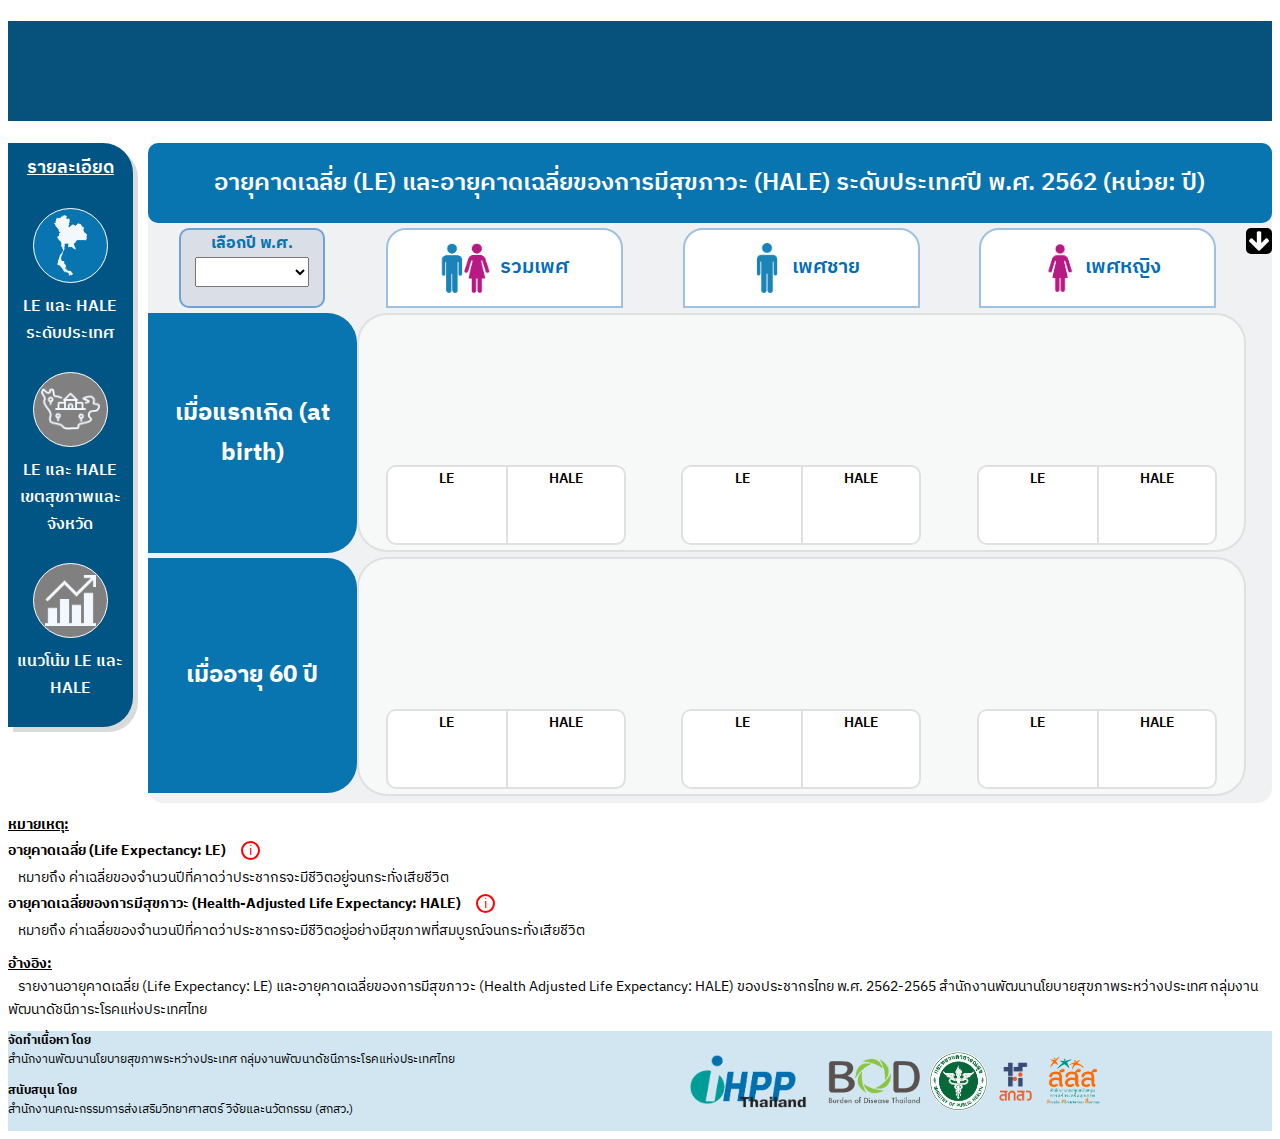
<file: index.html>
<!DOCTYPE html>
<html lang="en">
<head>
    <title>อายุคาดเฉลี่ย และอายุคาดเฉลี่ยของการมีสุขภาวะของประชากรไทย</title>
    <link rel="stylesheet" href="css/index.css"> </head>
    <link href="https://fonts.googleapis.com/css2?family=IBM+Plex+Sans+Thai:wght@100;200;300;400;500;600;700&display=swap" rel="stylesheet">
    <link href="css/select2.min.css" rel="stylesheet" />
    <meta name="viewport" content="width=device-width, initial-scale=1.0">
    <meta charset="UTF-8">
    <meta http-equiv="X-UA-Compatible" content="IE=edge">
    <script src="scripts/plotly-2.34.0.min.js"></script>
    <script src="scripts/d3.v7.min.js"></script>
    <script src="scripts/html2canvas.min.js"></script>
    <script src="scripts/jquery-3.7.1.min.js"></script>
    <script src="scripts/select2.min.js"></script> 
</head>
<body>
    <h1 class="header" id="header"></h1>
    <div id="section-block">
        <div id="nav-panel">
            <div id="menu-panel"> 
                <div class="menu-name" id="menu-topic">รายละเอียด</div>
                <div class="pic-frame" id="thai-map-frame" style="background-color: #0874b0;">
                    <a href="index.html" class="menu-link">
                        <img class="menu-pic" id="thai-icon" src="assets/Menu - Thailand.png" alt="country-level">
                    </a>
                </div>
                <H4 class="menu-name">LE และ HALE<br>ระดับประเทศ</H4>
                <div class="pic-frame" id="province-frame" style="background-color: gray;">
                    <a href="district-province/district.html" class="menu-link">
                        <img class="menu-pic" id="dt-icon" src="assets/Menu - Province.png" alt="distric-province-level">
                    </a>
                </div>
                <H4 class="menu-name">LE และ HALE<br>เขตสุขภาพและจังหวัด</H4>
                <div class="pic-frame" id="trend-frame" style="background-color: gray;">
                    <a href="trend/trend-country.html" class="menu-link">
                        <img class="menu-pic" id="trend-icon" src="assets/Menu - Trend.png" alt="trend">
                    </a>
                </div>
                <H4 class="menu-name">แนวโน้ม LE และ HALE</H4>
            </div>
        </div>
        <div class="content", id="content">
            <h2 class="section-name" id="section-name-thailand">อายุคาดเฉลี่ย (LE) และอายุคาดเฉลี่ยของการมีสุขภาวะ (HALE) ระดับประเทศปี พ.ศ. 2562 (หน่วย: ปี)</H2>
            <div class="content-block">
                <div id="filter-and-type">
                    <div id="year-filter-th">
                        <b id="year-filter-title-th">เลือกปี พ.ศ.</b>
                        <select id="year-dd-th"></select>
                    </div>
                    <div id="at-birth-name">เมื่อแรกเกิด (at birth)</div>
                    <div id="at-60-name">เมื่ออายุ 60 ปี</div>
                </div>
                <div id="both-section">
                    <div class="section-name-frame">
                        <div class="sex-pic-frame" id="both-pic-frame">
                            <img src="assets\Page1 - Both-sex.png" alt="both-sex" class="sex-pic">
                        </div>
                        <div class="sex-type">รวมเพศ</div>
                    </div>
                    <div class="type-block" id="both-birth-block">
                        <div class="bar-chart" id="both-at-birth"></div>
                        <div class="numbers">
                            <div class="card-box-left">LE<br><div id="both-at-birth-le"></div></div>
                            <div class="card-box-right">HALE<br><div id="both-at-birth-hale"></div></div>
                        </div>
                    </div>
                    <div class="type-block" id="both-60-block">
                        <div id="both-at-60"></div>
                        <div class="numbers">
                            <div class="card-box-left">LE<br><div id="both-at-60-le"></div></div>
                            <div class="card-box-right">HALE<br><div id="both-at-60-hale"></div></div>
                        </div>
                    </div>
                </div>
                <div id="male-section">
                    <div class="section-name-frame">
                        <div class="sex-pic-frame">
                            <img src="assets\Page1 - Male.png" alt="male-sex" class="sex-pic">
                        </div>
                        <div class="sex-type">เพศชาย</div>
                    </div>
                    <div class="type-block" id="male-birth-block">
                        <div id="male-at-birth"></div>
                        <div class="numbers">
                            <div class="card-box-left">LE<br><div id="male-at-birth-le"></div></div>
                            <div class="card-box-right">HALE<br><div id="male-at-birth-hale"></div></div>
                        </div>
                    </div>
                    <div class="type-block" id="male-60-block">
                        <div id="male-at-60"></div>
                        <div class="numbers">
                            <div class="card-box-left">LE<br><div id="male-at-60-le"></div></div>
                            <div class="card-box-right">HALE<br><div id="male-at-60-hale"></div></div>
                        </div>
                    </div>
                </div>
                <div id="female-section">
                    <div class="section-name-frame">
                        <div class="sex-pic-frame">
                            <img src="assets\Page1 - Female.png" alt="female-sex" class="sex-pic">
                        </div>
                        <div class="sex-type">เพศหญิง</div>
                    </div>
                    <div class="type-block" id="female-birth-block">
                        <div id="female-at-birth"></div>
                        <div class="numbers">
                            <div class="card-box-left">LE<br><div id="female-at-birth-le"></div></div>
                            <div class="card-box-right">HALE<br><div id="female-at-birth-hale"></div></div>
                        </div>
                    </div>
                    <div class="type-block" id="female-60-block">
                        <div id="female-at-60"></div>
                        <div class="numbers">
                            <div class="card-box-left">LE<br><div id="female-at-60-le"></div></div>
                            <div class="card-box-right">HALE<br><div id="female-at-60-hale"></div></div>
                        </div>
                    </div>
                </div>
                <Flex data-html2canvas-ignore>
                <div class="download-container">
                    <img src="assets/download icon.png" alt="Download Image" id="download-image">
                    <div class="download-menu" id="download-dd">
                        <div class="download-topic">ข้อมูล</div>
                        <a href="#" id="download-csv">CSV</a>
                        <div class="download-topic">รูปภาพ</div>
                        <a href="#" id="capture-button-jpg">JPG</a>
                        <a href="#" id="capture-button-png">PNG</a>
                    </div>
                </div>
                </Flex>
            </div>
        </div>
    </div>
    <div class="remark">
        <p class="remark-topic">หมายเหตุ:</p>
        <div class="cal-type">อายุคาดเฉลี่ย (Life Expectancy: LE) <span class="info-icon" id="info-1">i</span>      
            <span class="tooltip" id="tooltip-1">• อายุคาดเฉลี่ยเมื่อแรกเกิด (Life Expectancy at birth) หมายถึง ค่าเฉลี่ยของจำนวนปีที่คาดว่าประชากรจะมีชีวิตอยู่ตั้งแต่แรกเกิดจนกระทั่งเสียชีวิต
                                                    <br><br>
                                                    • อายุคาดเฉลี่ยเมื่ออายุ 60 ปี (Life expectancy at age 60 years) หมายถึง ค่าเฉลี่ยของจำนวนปีที่คาดว่าประชากรจะมีชีวิตอยู่เมื่ออายุ 60 ปี จนกระทั่งเสียชีวิต
            </span>
        </div> 
        <p class="meaning">หมายถึง ค่าเฉลี่ยของจำนวนปีที่คาดว่าประชากรจะมีชีวิตอยู่จนกระทั่งเสียชีวิต</p>
        <div class="cal-type">
            <span class="cal-name">อายุคาดเฉลี่ยของการมีสุขภาวะ (Health-Adjusted Life Expectancy: HALE)</span>
            <span class="info-icon" id="info-2">i</span>
            <span class="tooltip" id="tooltip-2">• อายุคาดเฉลี่ยของการมีสุขภาวะที่เมื่อแรกเกิด (Health-Adjusted Life Expectancy at birth) 
                                                   หมายถึง ค่าเฉลี่ยของจำนวนปีที่คาดว่าประชากรจะมีชีวิตอยู่อย่างมีสุขภาพที่สมบูรณ์ตั้งแต่แรกเกิดจนกระทั่งเสียชีวิต
                                                    <br><br>
                                                 • อายุคาดเฉลี่ยของการมีสุขภาวะที่ปรับด้วยสุขภาพเมื่ออายุ 60 ปี (Health-Adjusted Life Expectancy at age 60 years) 
                                                   หมายถึง ค่าเฉลี่ยของจำนวนปีที่คาดว่าประชากรจะมีชีวิตอยู่อย่างมีสุขภาพที่สมบูรณ์อยู่เมื่ออายุ 60 ปี จนกระทั่งเสียชีวิต
            </span>
        </div> 
        <p class="meaning">หมายถึง ค่าเฉลี่ยของจำนวนปีที่คาดว่าประชากรจะมีชีวิตอยู่อย่างมีสุขภาพที่สมบูรณ์จนกระทั่งเสียชีวิต</p>
        <p class="remark-topic">อ้างอิง:</p>
        <p id="ref-text">รายงานอายุคาดเฉลี่ย (Life Expectancy: LE) และอายุคาดเฉลี่ยของการมีสุขภาวะ (Health Adjusted Life Expectancy: HALE) ของประชากรไทย พ.ศ. 2562-2565 สํานักงานพัฒนานโยบายสุขภาพระหว่างประเทศ กลุ่มงานพัฒนาดัชนีภาระโรคแห่งประเทศไทย</p>
    </div>
    <div id="footer">
        <div id="footer-text">
            <b class="footer-text-1">จัดทำเนื้อหา โดย</b>
            <p class="footer-text-2">สํานักงานพัฒนานโยบายสุขภาพระหว่างประเทศ กลุ่มงานพัฒนาดัชนีภาระโรคแห่งประเทศไทย</p>
            <b class="footer-text-1">สนับสนุน โดย</b>
            <p class="footer-text-2">สำนักงานคณะกรรมการส่งเสริมวิทยาศาสตร์ วิจัยและนวัตกรรม (สกสว.)</p>
        </div>
        <div id="footer-logo-frame">
            <img class="footer-logo" src="assets/IHPP.png" alt="IHPP">
            <img class="footer-logo" src="assets/BOD.png" alt="BOD">
            <img class="footer-logo" src="assets/MOPH.png" alt="MOPH">
            <img class="footer-logo" src="assets/TSRI.png" alt="TSRI">
            <img class="footer-logo" src="assets/ThaiHealth.png" alt="ThaiHealth">
        </div>
    </div> 
    <script src="scripts/getSheetData.js" type="text/javascript" defer></script>
    <script src="scripts/ct.js" type="text/javascript" defer></script>
</body>
</html>
</file>
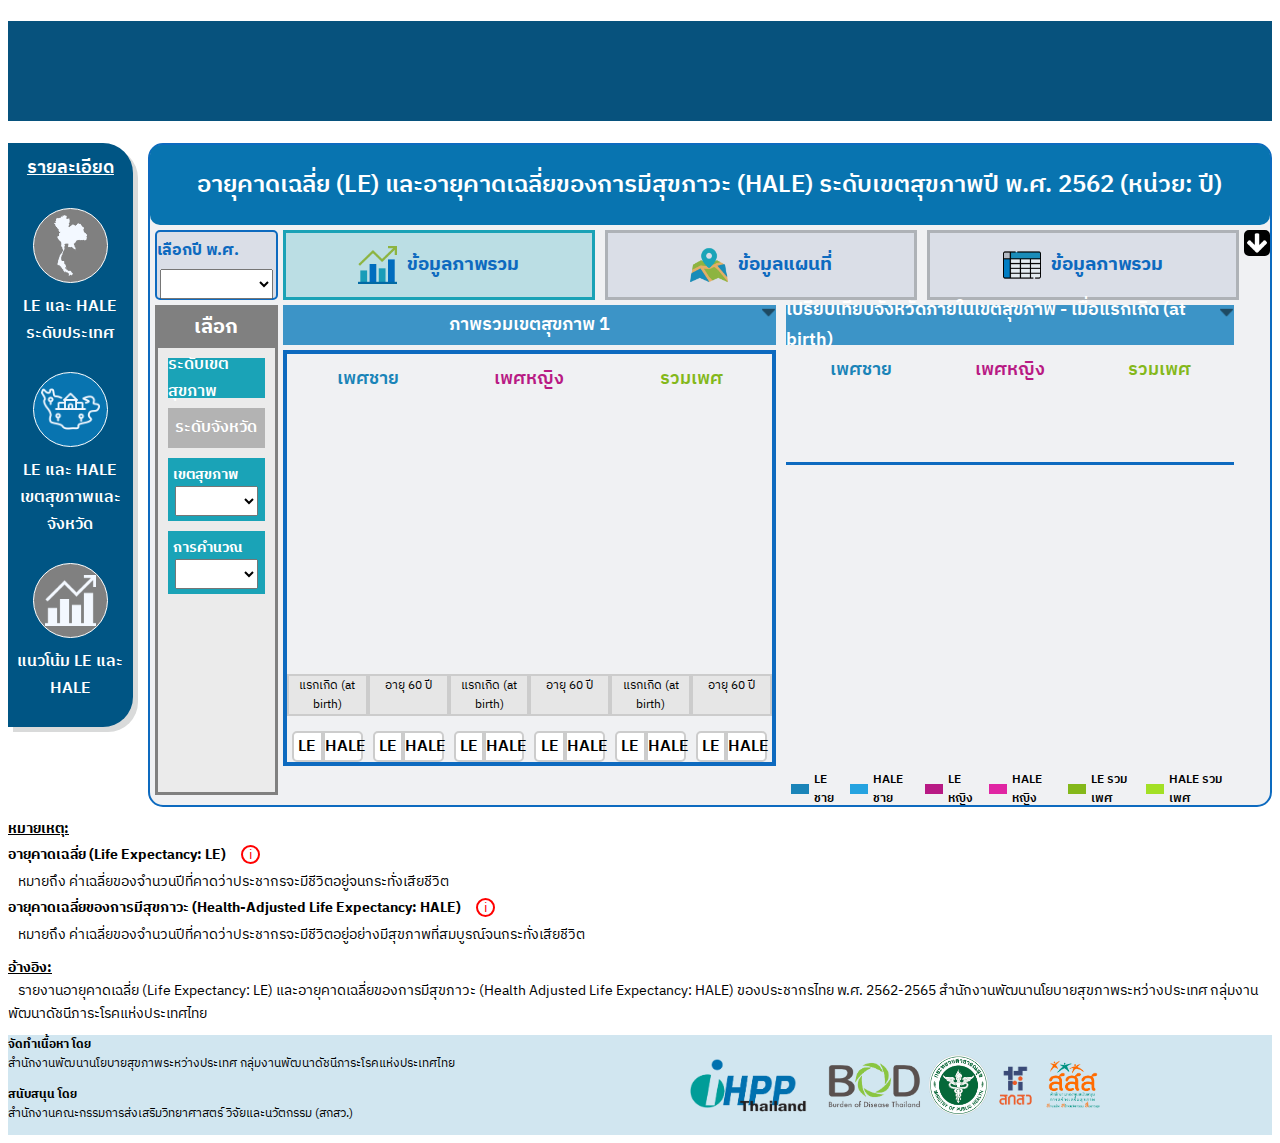
<file: district-province/district.html>
<!DOCTYPE html>
<html>
<head>
    <title>อายุคาดเฉลี่ย และอายุคาดเฉลี่ยของการมีสุขภาวะของประชากรไทย</title>
    <link rel="stylesheet" href="../css/page-2-district.css"> </head>
    <link href="https://fonts.googleapis.com/css2?family=IBM+Plex+Sans+Thai:wght@100;200;300;400;500;600;700&display=swap" rel="stylesheet">
    <link href="../css/select2.min.css" rel="stylesheet" />
    <meta name="viewport" content="width=device-width, initial-scale=1.0">
    <meta charset="UTF-8">
    <script src="../scripts/plotly-2.34.0.min.js"></script>
    <script src="../scripts/d3.v7.min.js"></script>
    <script src="../scripts/html2canvas.min.js"></script>
    <script src="../scripts/xlsx.full.min.js"></script>
    <script src="../scripts/jquery-3.7.1.min.js"></script>
    <script src="../scripts/select2.min.js"></script>
</head>
<body>
    <h1 class="header" id="header"></h1>
    <div id="section-block">
        <div id="nav-panel">
            <div id="menu-panel"> 
                <div class="menu-name" id="menu-topic">รายละเอียด</div>
                <div class="pic-frame" id="thai-map-frame" style="background-color: gray;">
                    <a href="../index.html" class="menu-link">
                        <img class="menu-pic" id="thai-icon" src="../assets/Menu - Thailand.png" alt="country-level">
                    </a>
                </div>
                <H4 class="menu-name">LE และ HALE<br>ระดับประเทศ</H4>
                <div class="pic-frame" id="province-frame" style="background-color: #0874b0;">
                    <a href="../district-province/district.html" class="menu-link">
                        <img class="menu-pic" id="dt-icon" src="../assets/Menu - Province.png" alt="distric-province-level">
                    </a>
                </div>
                <H4 class="menu-name">LE และ HALE<br>เขตสุขภาพและจังหวัด</H4>
                <div class="pic-frame" id="trend-frame" style="background-color: gray;">
                    <a href="../trend/trend-country.html" class="menu-link">
                        <img class="menu-pic" id="trend-icon" src="../assets/Menu - Trend.png" alt="trend">
                    </a>
                </div>
                <H4 class="menu-name">แนวโน้ม LE และ HALE</H4>
            </div>
        </div>
        <!---->
        <div class="content" id="content">
            <h2 class="section-name" id="section-name-dt">อายุคาดเฉลี่ย (LE) และอายุคาดเฉลี่ยของการมีสุขภาวะ (HALE) ระดับเขตสุขภาพปี พ.ศ. 2562 (หน่วย: ปี)</h2>
            <div class="year-filter-and-tabs">
                <div class="year-filter">
                    <b class="year-filter-title">เลือกปี พ.ศ.</b>
                    <select class="filter" id="year-dd-dt"></select>
                </div>
                <a class="tab-frame" style="background-color: #bbdee4; border:solid 3px #1aa2b6;" 
                href="../district-province/district.html">
                    <img class="tab-pic" src="../assets/Page2 - Overview.png" alt="page2-overview">
                    <h3 class="tab-name">ข้อมูลภาพรวม</h3>
                </a>
                <a class="tab-frame" style="background-color: #dadee7; border:solid 3px #aeb2b7;" 
                href="../district-province/map.html">
                    <img class="tab-pic" src="../assets/Page2 - map.png" alt="page2-map">
                    <h3 class="tab-name">ข้อมูลแผนที่</h3>
                </a>
                <a class="tab-frame" style="background-color: #dadee7; border:solid 3px #aeb2b7;" 
                href="../district-province/table.html">
                    <img class="tab-pic" src="../assets/Page2 - Table.png" alt="page2-table">
                    <h3 class="tab-name">ข้อมูลภาพรวม</h3>
                </a>
                <Flex data-html2canvas-ignore>
                <div class="download-container">
                    <img src="../assets/download icon.png" alt="Download Image" id="download-image">
                    <div class="download-menu" id="download-dd">
                        <div class="download-topic">ข้อมูล</div>
                        <a href="#" id="download-csv">CSV</a>
                        <div class="download-topic">รูปภาพ</div>
                        <a href="#" id="capture-button-jpg">JPG</a>
                        <a href="#" id="capture-button-png">PNG</a>
                    </div>
                </div>
                </Flex>
            </div>
            <div class="filter-and-content-block">
                <div id="filter-panel">
                    <div class="filter-panel-name">เลือก</div>
                    <a href="../district-province/district.html" style="background-color: #1aa3b7;" class="level-tab">ระดับเขตสุขภาพ</a>
                    <a href="../district-province/province.html" style="background-color: #b3b3b3;" class="level-tab">ระดับจังหวัด</a>
                    <div id="dt-filter">
                        <h4 class="filter-name">เขตสุขภาพ</h4>
                        <select class="filter" id="dt-dd"></select>
                    </div>
                    <div id="dt-filter">
                        <h4 class="filter-name">การคำนวณ</h4>
                        <select class="filter" id="type-dd"></select>
                    </div>
                </div>
                <div id="dt-block">
                    <div id="content-name-1-dt">
                        <span id="name-title-1">ภาพรวมเขตสุขภาพ 1</span>
                        <Flex data-html2canvas-ignore>
                        <img src="../assets/dropdown-arrow.png" alt="Button" id="download-image-chart">
                        <div class="download-menu" id="download-dd-chart">
                            <a href="#" id="capture-button-jpg-chart" class="capture-chart">JPG</a>
                            <a href="#" id="capture-button-png-chart" class="capture-chart">PNG</a>
                        </div>
                        </Flex>
                    </div>
                    <div id="dt-content">
                        <div id="dt-male">
                            <div class="dt-header">
                                <div class="sex-male">เพศชาย</div>
                            </div>
                            <div class="dt-bar-chart">
                                <div class="bar-chart" id="dt-male-at-birth"></div>
                                <div class="bar-chart" id="dt-male-at-60"></div>
                            </div>
                            <div class="dt-type-name">
                                <div class="dt-type-name-value">แรกเกิด (at birth)</div>
                                <div class="dt-type-name-value">อายุ 60 ปี</div>
                            </div>
                            <div class="dt-value">
                                <div class="card-box-left">
                                    <div>LE</div>
                                    <div id="dt-male-at-birth-le"></div>
                                </div>
                                <div class="card-box-right">
                                    <div>HALE</div>
                                    <div id="dt-male-at-birth-hale"></div>
                                </div>
                                <div class="card-box-left">
                                    <div>LE</div>
                                    <div id="dt-male-at-60-le"></div>
                                </div>
                                <div class="card-box-right">
                                    <div>HALE</div>
                                    <div id="dt-male-at-60-hale"></div>
                                </div>
                            </div>
                        </div>
                        <div id="dt-female">
                            <div class="dt-header">
                                <div class="sex-female">เพศหญิง</div>
                            </div>
                            <div class="dt-bar-chart">
                                <div class="bar-chart" id="dt-female-at-birth"></div>
                                <div class="bar-chart" id="dt-female-at-60"></div>
                            </div>
                            <div class="dt-type-name">
                                <div class="dt-type-name-value">แรกเกิด (at birth)</div>
                                <div class="dt-type-name-value">อายุ 60 ปี</div>
                            </div>
                            <div class="dt-value">
                                <div class="card-box-left">
                                    <div>LE</div>
                                    <div id="dt-female-at-birth-le"></div>
                                </div>
                                <div class="card-box-right">
                                    <div>HALE</div>
                                    <div id="dt-female-at-birth-hale"></div>
                                </div>
                                <div class="card-box-left">
                                    <div>LE</div>
                                    <div id="dt-female-at-60-le"></div>
                                </div>
                                <div class="card-box-right">
                                    <div>HALE</div>
                                    <div id="dt-female-at-60-hale"></div>
                                </div>
                            </div>
                        </div>
                        <div id="dt-bothsex">
                            <div class="dt-header">
                                <div class="sex-bothsex">รวมเพศ</div>
                            </div>
                            <div class="dt-bar-chart">
                                <div class="bar-chart" id="dt-bothsex-at-birth"></div>
                                <div class="bar-chart" id="dt-bothsex-at-60"></div>
                            </div>
                            <div class="dt-type-name">
                                <div class="dt-type-name-value">แรกเกิด (at birth)</div>
                                <div class="dt-type-name-value">อายุ 60 ปี</div>
                            </div>
                            <div class="dt-value">
                                <div class="card-box-left">
                                    <div>LE</div>
                                    <div id="dt-bothsex-at-birth-le"></div>
                                </div>
                                <div class="card-box-right">
                                    <div>HALE</div>
                                    <div id="dt-bothsex-at-birth-hale"></div>
                                </div>
                                <div class="card-box-left">
                                    <div>LE</div>
                                    <div id="dt-bothsex-at-60-le"></div>
                                </div>
                                <div class="card-box-right">
                                    <div>HALE</div>
                                    <div id="dt-bothsex-at-60-hale"></div>
                                </div>
                            </div>
                        </div>
                    </div>
                </div>
                <div id="pv-block">
                    <div id="content-name-2-dt">
                        <span id="name-title-2">เปรียบเทียบจังหวัดภายในเขตสุขภาพ - เมื่อแรกเกิด (at birth)</span>
                        <Flex data-html2canvas-ignore>
                        <img src="../assets/dropdown-arrow.png" alt="Button" id="download-image-chart-2">
                        <div class="download-menu" id="download-dd-chart-2">
                            <a href="#" id="capture-button-jpg-chart-2" class="capture-chart">JPG</a>
                            <a href="#" id="capture-button-png-chart-2" class="capture-chart">PNG</a>
                        </div>
                        </Flex>
                    </div>
                    <div id="pv-content">
                        <div id="pv-male">
                            <div class="pv-header">
                                <div class="sex-male">เพศชาย</div>
                            </div>
                            <div class="hbar-chart" id="pv-male-dt"></div>
                            <div class="hbar-chart" id="pv-male-pv"></div>
                        </div>
                        <div id="pv-female">
                            <div class="pv-header">
                                <div class="sex-female">เพศหญิง</div>
                            </div>
                            <div class="hbar-chart" id="pv-female-dt"></div>
                            <div class="hbar-chart" id="pv-female-pv"></div>
                        </div>
                        <div id="pv-bothsex">
                            <div class="pv-header">
                                <div class="sex-bothsex">รวมเพศ</div>
                            </div>
                            <div class="hbar-chart" id="pv-bothsex-dt"></div>
                            <div class="hbar-chart" id="pv-bothsex-pv"></div>
                        </div>
                    </div>
                    <div id="legend">
                        <div id="legend-le-m" style="background-color:#1a84b8;"></div>
                        <div class="legend-name">LE ชาย</div>
                        <div id="legend-hale-m" style="background-color:#25a3e0;"></div>
                        <div class="legend-name">HALE ชาย</div>
                        <div id="legend-le-fm" style="background-color:#b81a84;"></div>
                        <div class="legend-name">LE หญิง</div>
                        <div id="legend-hale-fm" style="background-color:#e025a3;"></div>
                        <div class="legend-name">HALE หญิง</div>
                        <div id="legend-le-m" style="background-color:#84b81a;"></div>
                        <div class="legend-name">LE รวมเพศ</div>
                        <div id="legend-hale-m" style="background-color:#a3e025;"></div>
                        <div class="legend-name">HALE รวมเพศ</div>
                    </div>
                </div>
            </div>
        </div>
        <!---->
    </div>
    <div class="remark">
        <p class="remark-topic">หมายเหตุ:</p>
        <div class="cal-type">อายุคาดเฉลี่ย (Life Expectancy: LE) <span class="info-icon" id="info-1">i</span>      
            <span class="tooltip" id="tooltip-1">• อายุคาดเฉลี่ยเมื่อแรกเกิด (Life Expectancy at birth) หมายถึง ค่าเฉลี่ยของจำนวนปีที่คาดว่าประชากรจะมีชีวิตอยู่ตั้งแต่แรกเกิดจนกระทั่งเสียชีวิต
                                                    <br><br>
                                                    • อายุคาดเฉลี่ยเมื่ออายุ 60 ปี (Life expectancy at age 60 years) หมายถึง ค่าเฉลี่ยของจำนวนปีที่คาดว่าประชากรจะมีชีวิตอยู่เมื่ออายุ 60 ปี จนกระทั่งเสียชีวิต
            </span>
        </div> 
        <p class="meaning">หมายถึง ค่าเฉลี่ยของจำนวนปีที่คาดว่าประชากรจะมีชีวิตอยู่จนกระทั่งเสียชีวิต</p>
        <div class="cal-type">
            <span class="cal-name">อายุคาดเฉลี่ยของการมีสุขภาวะ (Health-Adjusted Life Expectancy: HALE)</span>
            <span class="info-icon" id="info-2">i</span>
            <span class="tooltip" id="tooltip-2">• อายุคาดเฉลี่ยของการมีสุขภาวะที่เมื่อแรกเกิด (Health-Adjusted Life Expectancy at birth) 
                                                   หมายถึง ค่าเฉลี่ยของจำนวนปีที่คาดว่าประชากรจะมีชีวิตอยู่อย่างมีสุขภาพที่สมบูรณ์ตั้งแต่แรกเกิดจนกระทั่งเสียชีวิต
                                                    <br><br>
                                                 • อายุคาดเฉลี่ยของการมีสุขภาวะที่ปรับด้วยสุขภาพเมื่ออายุ 60 ปี (Health-Adjusted Life Expectancy at age 60 years) 
                                                   หมายถึง ค่าเฉลี่ยของจำนวนปีที่คาดว่าประชากรจะมีชีวิตอยู่อย่างมีสุขภาพที่สมบูรณ์อยู่เมื่ออายุ 60 ปี จนกระทั่งเสียชีวิต
            </span>
        </div> 
        <p class="meaning">หมายถึง ค่าเฉลี่ยของจำนวนปีที่คาดว่าประชากรจะมีชีวิตอยู่อย่างมีสุขภาพที่สมบูรณ์จนกระทั่งเสียชีวิต</p>
        <p class="remark-topic">อ้างอิง:</p>
        <p id="ref-text">รายงานอายุคาดเฉลี่ย (Life Expectancy: LE) และอายุคาดเฉลี่ยของการมีสุขภาวะ (Health Adjusted Life Expectancy: HALE) ของประชากรไทย พ.ศ. 2562-2565 สํานักงานพัฒนานโยบายสุขภาพระหว่างประเทศ กลุ่มงานพัฒนาดัชนีภาระโรคแห่งประเทศไทย</p>
    </div>
    <div id="footer">
        <div id="footer-text">
            <b class="footer-text-1">จัดทำเนื้อหา โดย</b>
            <p class="footer-text-2">สํานักงานพัฒนานโยบายสุขภาพระหว่างประเทศ กลุ่มงานพัฒนาดัชนีภาระโรคแห่งประเทศไทย</p>
            <b class="footer-text-1">สนับสนุน โดย</b>
            <p class="footer-text-2">สำนักงานคณะกรรมการส่งเสริมวิทยาศาสตร์ วิจัยและนวัตกรรม (สกสว.)</p>
        </div>
        <div id="footer-logo-frame">
            <img class="footer-logo" src="../assets/IHPP.png" alt="IHPP">
            <img class="footer-logo" src="../assets/BOD.png" alt="BOD">
            <img class="footer-logo" src="../assets/MOPH.png" alt="MOPH">
            <img class="footer-logo" src="../assets/TSRI.png" alt="TSRI">
            <img class="footer-logo" src="../assets/ThaiHealth.png" alt="ThaiHealth">
        </div>
    </div>
    <script src="../scripts/dt.js"></script>
</body>
</html>
</file>
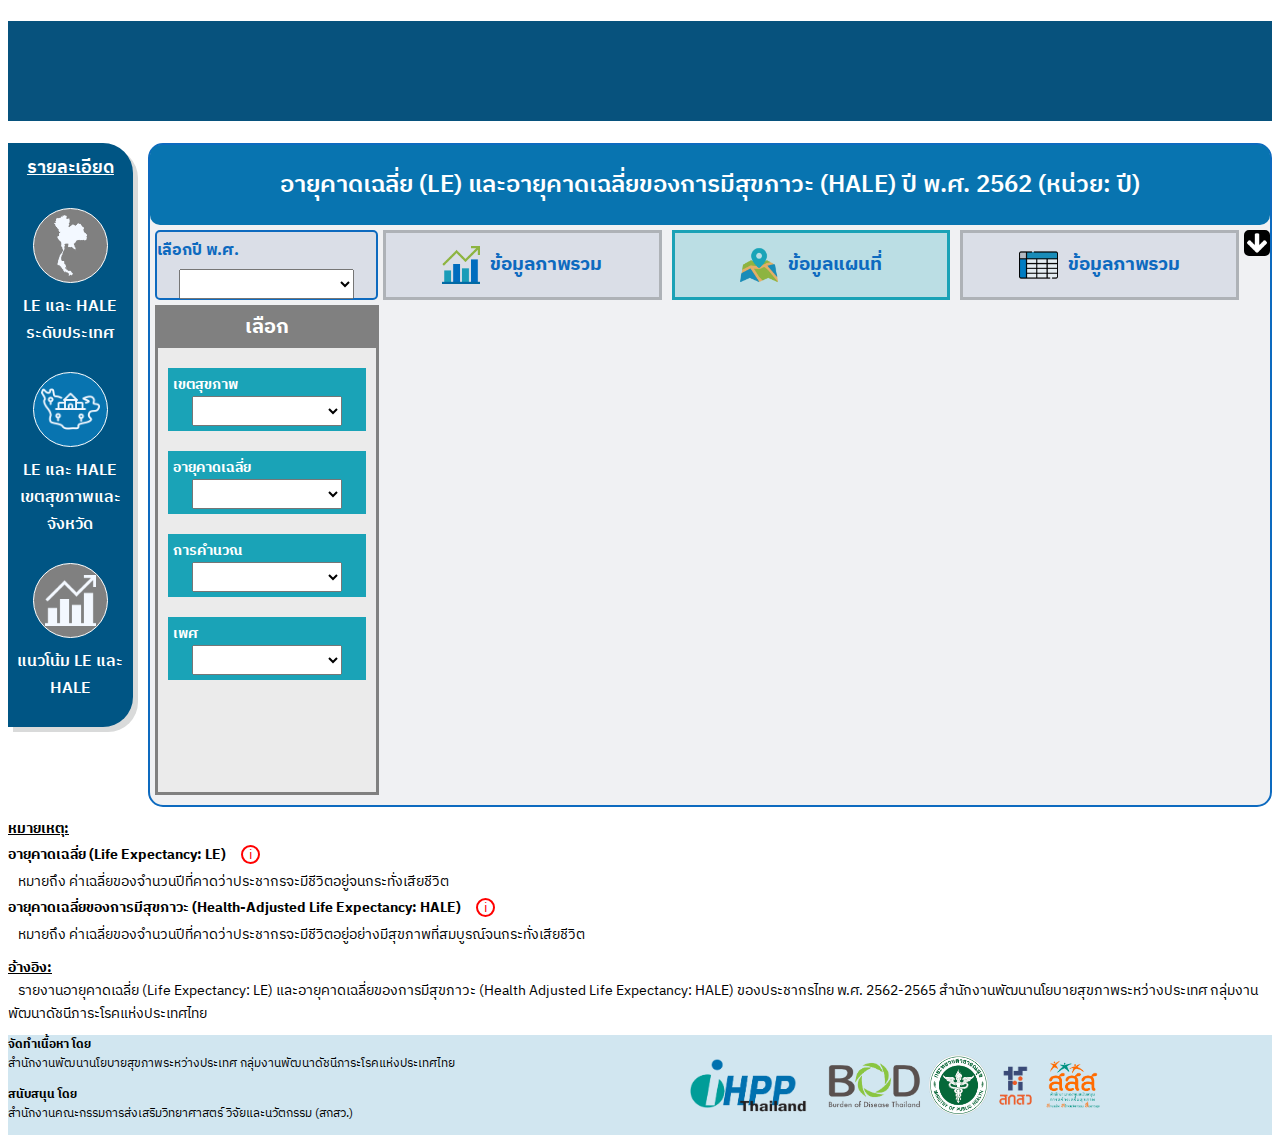
<file: district-province/map.html>
<!DOCTYPE html>
<html>
<head>
    <title>อายุคาดเฉลี่ย และอายุคาดเฉลี่ยของการมีสุขภาวะของประชากรไทย</title>
    <link rel="stylesheet" href="../css/page-2-map.css"> </head>
    <link rel="stylesheet" href="../leaflet/leaflet.css">
    <link href="https://fonts.googleapis.com/css2?family=IBM+Plex+Sans+Thai:wght@100;200;300;400;500;600;700&display=swap" rel="stylesheet">
    <link href="../css/select2.min.css" rel="stylesheet" />
    <meta name="viewport" content="width=device-width, initial-scale=1.0">
    <meta charset="UTF-8">
    <script src="../scripts/plotly-2.34.0.min.js" charset="utf-8"></script>
    <script src="../leaflet/leaflet.js"></script>
    <script src="../scripts/html2canvas.min.js"></script>
    <script src="../scripts/xlsx.full.min.js"></script>
    <script src="../scripts/jquery-3.7.1.min.js"></script>
    <script src="../scripts/select2.min.js"></script>
</head>
<body>
    <h1 class="header" id="header"></h1>
    <div id="section-block">
        <div id="nav-panel">
            <div id="menu-panel"> 
                <div class="menu-name" id="menu-topic">รายละเอียด</div>
                <div class="pic-frame" id="thai-map-frame" style="background-color: gray;">
                    <a href="../index.html" class="menu-link">
                        <img class="menu-pic" id="thai-icon" src="../assets/Menu - Thailand.png" alt="country-level">
                    </a>
                </div>
                <H4 class="menu-name">LE และ HALE<br>ระดับประเทศ</H4>
                <div class="pic-frame" id="province-frame" style="background-color: #0874b0;">
                    <a href="../district-province/district.html" class="menu-link">
                        <img class="menu-pic" id="dt-icon" src="../assets/Menu - Province.png" alt="distric-province-level">
                    </a>
                </div>
                <H4 class="menu-name">LE และ HALE<br>เขตสุขภาพและจังหวัด</H4>
                <div class="pic-frame" id="trend-frame" style="background-color: gray;">
                    <a href="../trend/trend-country.html" class="menu-link">
                        <img class="menu-pic" id="trend-icon" src="../assets/Menu - Trend.png" alt="trend">
                    </a>
                </div>
                <H4 class="menu-name">แนวโน้ม LE และ HALE</H4>
            </div>
        </div>
        <!---->
        <div class="content" id="content">
            <h2 class="section-name" id="section-name-map">อายุคาดเฉลี่ย (LE) และอายุคาดเฉลี่ยของการมีสุขภาวะ (HALE) ปี พ.ศ. 2562 (หน่วย: ปี)</h2>
            <div class="year-filter-and-tabs">
                <div class="year-filter">
                    <b class="year-filter-title">เลือกปี พ.ศ.</b>
                    <select class="filter" id="year-dd-map"></select>
                </div>
                <a class="tab-frame" style="background-color: #dadee7; border:solid 3px #aeb2b7;" 
                href="../district-province/district.html">
                    <img class="tab-pic" src="../assets/Page2 - Overview.png" alt="page2-overview">
                    <h3 class="tab-name">ข้อมูลภาพรวม</h3>
                </a>
                <a class="tab-frame" style="background-color: #bbdee4; border:solid 3px #1aa2b6;" 
                href="../district-province/map.html">
                    <img class="tab-pic" src="../assets/Page2 - map.png" alt="page2-map">
                    <h3 class="tab-name">ข้อมูลแผนที่</h3>
                </a>
                <a class="tab-frame" style="background-color: #dadee7; border:solid 3px #aeb2b7;" 
                href="../district-province/table.html">
                    <img class="tab-pic" src="../assets/Page2 - Table.png" alt="page2-table">
                    <h3 class="tab-name">ข้อมูลภาพรวม</h3>
                </a>   
                <Flex data-html2canvas-ignore>
                <div class="download-container">
                    <img src="../assets/download icon.png" alt="Download Image" id="download-image">
                    <div class="download-menu" id="download-dd">
                        <div class="download-topic">ข้อมูล</div>
                        <a href="#" id="download-csv">CSV</a>
                        <div class="download-topic">รูปภาพ</div>
                        <a href="#" id="capture-button-jpg">JPG</a>
                        <a href="#" id="capture-button-png">PNG</a>
                    </div>
                </div>
                </Flex>
            </div>
            <div class="filter-and-content-block">
                <div id="filter-panel-map">
                    <div class="filter-panel-name">เลือก</div>
                    <div id="dt-filter-map">
                        <h4 class="filter-name">เขตสุขภาพ</h4>
                        <select class="filter" id="dt-dd-map"></select>
                    </div>
                    <div id="metric-filter-map">
                        <h4 class="filter-name">อายุคาดเฉลี่ย</h4>
                        <select class="filter" id="metric-dd-map"></select>
                    </div>
                    <div id="type-filter-map">
                        <h4 class="filter-name">การคำนวณ</h4>
                        <select class="filter" id="type-dd-map"></select>
                    </div>
                    <div id="sex-filter-map">
                        <h4 class="filter-name">เพศ</h4>
                        <select class="filter" id="sex-dd-map"></select>
                    </div>
                </div>
                <div id="map-block">
                    <div id="map"></div>
                    <div id="colorbar-container"></div>
                    <div id="map-table"></div>
                </div>
            </div>
        </div>
        <!---->
    </div>
    <div class="remark">
        <p class="remark-topic">หมายเหตุ:</p>
        <div class="cal-type">อายุคาดเฉลี่ย (Life Expectancy: LE) <span class="info-icon" id="info-1">i</span>      
            <span class="tooltip" id="tooltip-1">• อายุคาดเฉลี่ยเมื่อแรกเกิด (Life Expectancy at birth) หมายถึง ค่าเฉลี่ยของจำนวนปีที่คาดว่าประชากรจะมีชีวิตอยู่ตั้งแต่แรกเกิดจนกระทั่งเสียชีวิต
                                                    <br><br>
                                                    • อายุคาดเฉลี่ยเมื่ออายุ 60 ปี (Life expectancy at age 60 years) หมายถึง ค่าเฉลี่ยของจำนวนปีที่คาดว่าประชากรจะมีชีวิตอยู่เมื่ออายุ 60 ปี จนกระทั่งเสียชีวิต
            </span>
        </div> 
        <p class="meaning">หมายถึง ค่าเฉลี่ยของจำนวนปีที่คาดว่าประชากรจะมีชีวิตอยู่จนกระทั่งเสียชีวิต</p>
        <div class="cal-type">
            <span class="cal-name">อายุคาดเฉลี่ยของการมีสุขภาวะ (Health-Adjusted Life Expectancy: HALE)</span>
            <span class="info-icon" id="info-2">i</span>
            <span class="tooltip" id="tooltip-2">• อายุคาดเฉลี่ยของการมีสุขภาวะที่เมื่อแรกเกิด (Health-Adjusted Life Expectancy at birth) 
                                                   หมายถึง ค่าเฉลี่ยของจำนวนปีที่คาดว่าประชากรจะมีชีวิตอยู่อย่างมีสุขภาพที่สมบูรณ์ตั้งแต่แรกเกิดจนกระทั่งเสียชีวิต
                                                    <br><br>
                                                 • อายุคาดเฉลี่ยของการมีสุขภาวะที่ปรับด้วยสุขภาพเมื่ออายุ 60 ปี (Health-Adjusted Life Expectancy at age 60 years) 
                                                   หมายถึง ค่าเฉลี่ยของจำนวนปีที่คาดว่าประชากรจะมีชีวิตอยู่อย่างมีสุขภาพที่สมบูรณ์อยู่เมื่ออายุ 60 ปี จนกระทั่งเสียชีวิต
            </span>
        </div> 
        <p class="meaning">หมายถึง ค่าเฉลี่ยของจำนวนปีที่คาดว่าประชากรจะมีชีวิตอยู่อย่างมีสุขภาพที่สมบูรณ์จนกระทั่งเสียชีวิต</p>
        <p class="remark-topic">อ้างอิง:</p>
        <p id="ref-text">รายงานอายุคาดเฉลี่ย (Life Expectancy: LE) และอายุคาดเฉลี่ยของการมีสุขภาวะ (Health Adjusted Life Expectancy: HALE) ของประชากรไทย พ.ศ. 2562-2565 สํานักงานพัฒนานโยบายสุขภาพระหว่างประเทศ กลุ่มงานพัฒนาดัชนีภาระโรคแห่งประเทศไทย</p>
    </div>
    <div id="footer">
        <div id="footer-text">
            <b class="footer-text-1">จัดทำเนื้อหา โดย</b>
            <p class="footer-text-2">สํานักงานพัฒนานโยบายสุขภาพระหว่างประเทศ กลุ่มงานพัฒนาดัชนีภาระโรคแห่งประเทศไทย</p>
            <b class="footer-text-1">สนับสนุน โดย</b>
            <p class="footer-text-2">สำนักงานคณะกรรมการส่งเสริมวิทยาศาสตร์ วิจัยและนวัตกรรม (สกสว.)</p>
        </div>
        <div id="footer-logo-frame">
            <img class="footer-logo" src="../assets/IHPP.png" alt="IHPP">
            <img class="footer-logo" src="../assets/BOD.png" alt="BOD">
            <img class="footer-logo" src="../assets/MOPH.png" alt="MOPH">
            <img class="footer-logo" src="../assets/TSRI.png" alt="TSRI">
            <img class="footer-logo" src="../assets/ThaiHealth.png" alt="ThaiHealth">
        </div>
    </div>
    <script src="../scripts/map.js"></script>
</body>
</html>
</file>
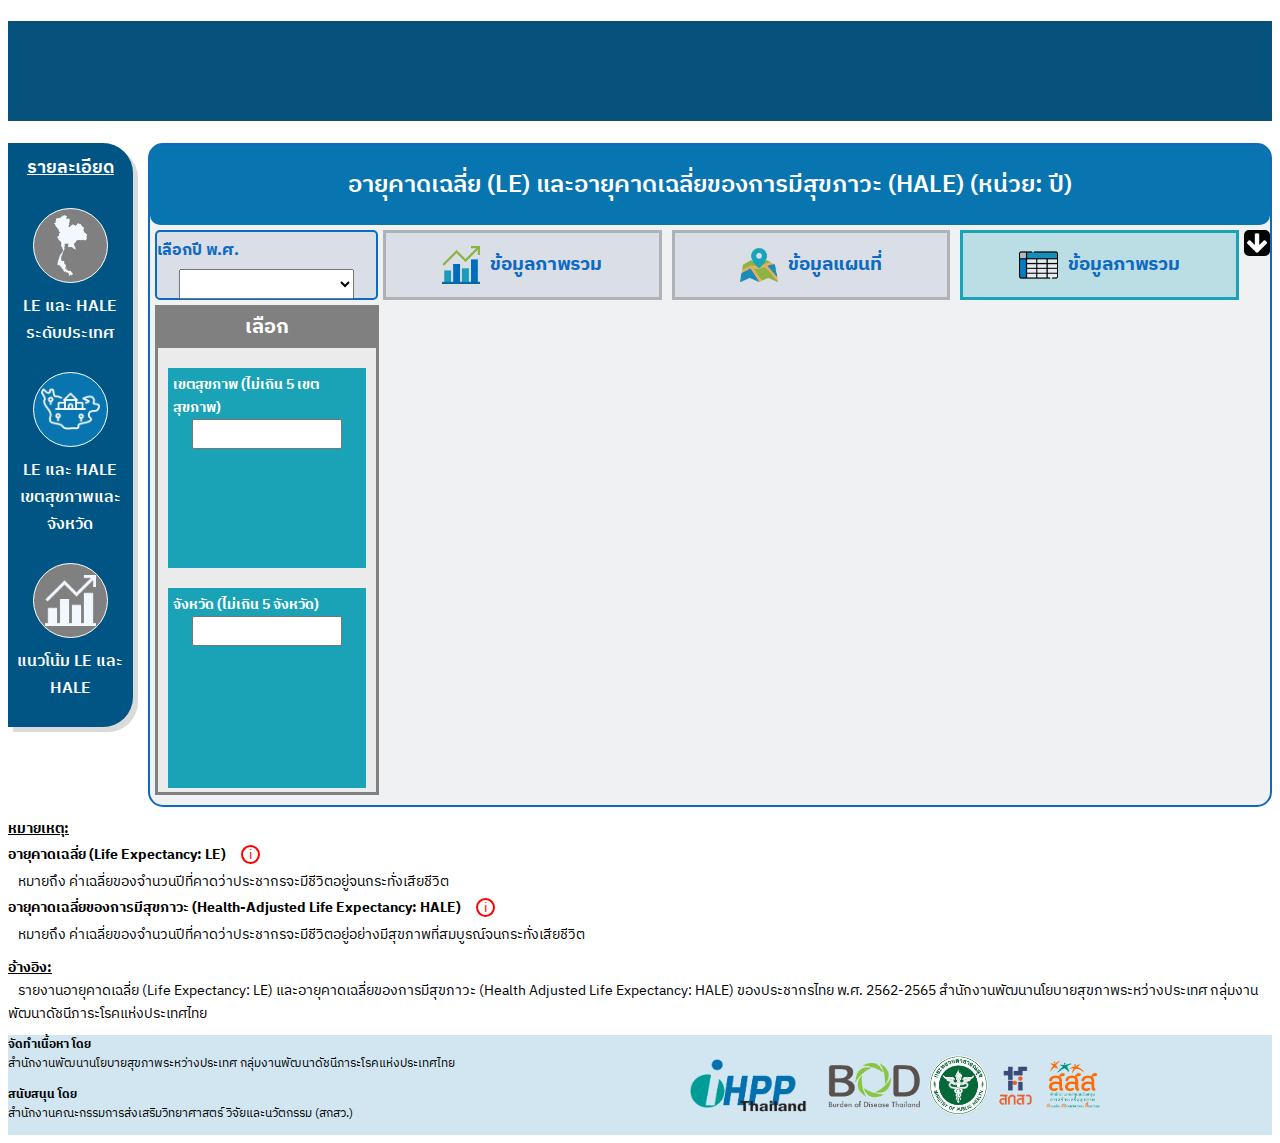
<file: district-province/table.html>
<!DOCTYPE html>
<html>
<head>
    <title>อายุคาดเฉลี่ย และอายุคาดเฉลี่ยของการมีสุขภาวะของประชากรไทย</title>
    <link rel="stylesheet" href="../css/page-2-table.css"> </head>
    <link href="https://fonts.googleapis.com/css2?family=IBM+Plex+Sans+Thai:wght@100;200;300;400;500;600;700&display=swap" rel="stylesheet">
    <link href="../css/select2.min.css" rel="stylesheet" />
    <meta name="viewport" content="width=device-width, initial-scale=1.0">
    <meta charset="UTF-8">
    <script src="../scripts/plotly-2.34.0.min.js"></script>
    <script src="../scripts/html2canvas.min.js"></script>
    <script src="../scripts/xlsx.full.min.js"></script>
    <script src="../scripts/jquery-3.7.1.min.js"></script>
    <script src="../scripts/select2.min.js"></script>
</head>
<body>
    <h1 class="header" id="header"></h1>
    <div id="section-block">
        <div id="nav-panel">
            <div id="menu-panel"> 
                <div class="menu-name" id="menu-topic">รายละเอียด</div>
                <div class="pic-frame" id="thai-map-frame" style="background-color: gray;">
                    <a href="../index.html" class="menu-link">
                        <img class="menu-pic" id="thai-icon" src="../assets/Menu - Thailand.png" alt="country-level">
                    </a>
                </div>
                <H4 class="menu-name">LE และ HALE<br>ระดับประเทศ</H4>
                <div class="pic-frame" id="province-frame" style="background-color: #0874b0;">
                    <a href="../district-province/district.html" class="menu-link">
                        <img class="menu-pic" id="dt-icon" src="../assets/Menu - Province.png" alt="distric-province-level">
                    </a>
                </div>
                <H4 class="menu-name">LE และ HALE<br>เขตสุขภาพและจังหวัด</H4>
                <div class="pic-frame" id="trend-frame" style="background-color: gray;">
                    <a href="../trend/trend-country.html" class="menu-link">
                        <img class="menu-pic" id="trend-icon" src="../assets/Menu - Trend.png" alt="trend">
                    </a>
                </div>
                <H4 class="menu-name">แนวโน้ม LE และ HALE</H4>
            </div>
        </div>
        <!---->
        <div class="content" id="content">
            <h2 class="section-name" id="section-name-dt">อายุคาดเฉลี่ย (LE) และอายุคาดเฉลี่ยของการมีสุขภาวะ (HALE) (หน่วย: ปี)</h2>
            <div class="year-filter-and-tabs">
                <div class="year-filter">
                    <b class="year-filter-title">เลือกปี พ.ศ.</b>
                    <select class="filter" id="year-dd-table"></select>
                </div>
                <a class="tab-frame" style="background-color: #dadee7; border:solid 3px #aeb2b7;" 
                href="../district-province/district.html">
                    <img class="tab-pic" src="../assets/Page2 - Overview.png" alt="page2-overview">
                    <h3 class="tab-name">ข้อมูลภาพรวม</h3>
                </a>
                <a class="tab-frame" style="background-color: #dadee7; border:solid 3px #aeb2b7;" 
                href="../district-province/map.html">
                    <img class="tab-pic" src="../assets/Page2 - map.png" alt="page2-map">
                    <h3 class="tab-name">ข้อมูลแผนที่</h3>
                </a>
                <a class="tab-frame" style="background-color: #bbdee4; border:solid 3px #1aa2b6;" 
                href="../district-province/table.html">
                    <img class="tab-pic" src="../assets/Page2 - Table.png" alt="page2-table">
                    <h3 class="tab-name">ข้อมูลภาพรวม</h3>
                </a> 
                <Flex data-html2canvas-ignore>
                <div class="download-container">
                    <img src="../assets/download icon.png" alt="Download Image" id="download-image">
                    <div class="download-menu" id="download-dd">
                        <div class="download-topic">ข้อมูล</div>
                        <a href="#" id="download-csv">CSV</a>
                        <div class="download-topic">รูปภาพ</div>
                        <a href="#" id="capture-button-jpg">JPG</a>
                        <a href="#" id="capture-button-png">PNG</a>
                    </div>
                </div>
                </Flex>  
            </div>
            <div class="filter-and-content-block">
                <div id="filter-panel-table">
                    <div class="filter-panel-name">เลือก</div>
                    <div id="dt-filter-table">
                        <h4 class="filter-name">เขตสุขภาพ (ไม่เกิน 5 เขตสุขภาพ)</h4>
                        <select class="filter" id="dt-dd-table" multiple></select>
                    </div>
                    <div id="pv-filter-table">
                        <h4 class="filter-name">จังหวัด (ไม่เกิน 5 จังหวัด)</h4>
                        <select class="filter" id="pv-dd-table" multiple></select>
                    </div>
                </div>
                <div id="table-block">
                </div>
            </div>
        </div>
        <!---->
    </div>
    <div class="remark">
        <p class="remark-topic">หมายเหตุ:</p>
        <div class="cal-type">อายุคาดเฉลี่ย (Life Expectancy: LE) <span class="info-icon" id="info-1">i</span>      
            <span class="tooltip" id="tooltip-1">• อายุคาดเฉลี่ยเมื่อแรกเกิด (Life Expectancy at birth) หมายถึง ค่าเฉลี่ยของจำนวนปีที่คาดว่าประชากรจะมีชีวิตอยู่ตั้งแต่แรกเกิดจนกระทั่งเสียชีวิต
                                                    <br><br>
                                                    • อายุคาดเฉลี่ยเมื่ออายุ 60 ปี (Life expectancy at age 60 years) หมายถึง ค่าเฉลี่ยของจำนวนปีที่คาดว่าประชากรจะมีชีวิตอยู่เมื่ออายุ 60 ปี จนกระทั่งเสียชีวิต
            </span>
        </div> 
        <p class="meaning">หมายถึง ค่าเฉลี่ยของจำนวนปีที่คาดว่าประชากรจะมีชีวิตอยู่จนกระทั่งเสียชีวิต</p>
        <div class="cal-type">
            <span class="cal-name">อายุคาดเฉลี่ยของการมีสุขภาวะ (Health-Adjusted Life Expectancy: HALE)</span>
            <span class="info-icon" id="info-2">i</span>
            <span class="tooltip" id="tooltip-2">• อายุคาดเฉลี่ยของการมีสุขภาวะที่เมื่อแรกเกิด (Health-Adjusted Life Expectancy at birth) 
                                                   หมายถึง ค่าเฉลี่ยของจำนวนปีที่คาดว่าประชากรจะมีชีวิตอยู่อย่างมีสุขภาพที่สมบูรณ์ตั้งแต่แรกเกิดจนกระทั่งเสียชีวิต
                                                    <br><br>
                                                 • อายุคาดเฉลี่ยของการมีสุขภาวะที่ปรับด้วยสุขภาพเมื่ออายุ 60 ปี (Health-Adjusted Life Expectancy at age 60 years) 
                                                   หมายถึง ค่าเฉลี่ยของจำนวนปีที่คาดว่าประชากรจะมีชีวิตอยู่อย่างมีสุขภาพที่สมบูรณ์อยู่เมื่ออายุ 60 ปี จนกระทั่งเสียชีวิต
            </span>
        </div> 
        <p class="meaning">หมายถึง ค่าเฉลี่ยของจำนวนปีที่คาดว่าประชากรจะมีชีวิตอยู่อย่างมีสุขภาพที่สมบูรณ์จนกระทั่งเสียชีวิต</p>
        <p class="remark-topic">อ้างอิง:</p>
        <p id="ref-text">รายงานอายุคาดเฉลี่ย (Life Expectancy: LE) และอายุคาดเฉลี่ยของการมีสุขภาวะ (Health Adjusted Life Expectancy: HALE) ของประชากรไทย พ.ศ. 2562-2565 สํานักงานพัฒนานโยบายสุขภาพระหว่างประเทศ กลุ่มงานพัฒนาดัชนีภาระโรคแห่งประเทศไทย</p>
    </div>
    <div id="footer">
        <div id="footer-text">
            <b class="footer-text-1">จัดทำเนื้อหา โดย</b>
            <p class="footer-text-2">สํานักงานพัฒนานโยบายสุขภาพระหว่างประเทศ กลุ่มงานพัฒนาดัชนีภาระโรคแห่งประเทศไทย</p>
            <b class="footer-text-1">สนับสนุน โดย</b>
            <p class="footer-text-2">สำนักงานคณะกรรมการส่งเสริมวิทยาศาสตร์ วิจัยและนวัตกรรม (สกสว.)</p>
        </div>
        <div id="footer-logo-frame">
            <img class="footer-logo" src="../assets/IHPP.png" alt="IHPP">
            <img class="footer-logo" src="../assets/BOD.png" alt="BOD">
            <img class="footer-logo" src="../assets/MOPH.png" alt="MOPH">
            <img class="footer-logo" src="../assets/TSRI.png" alt="TSRI">
            <img class="footer-logo" src="../assets/ThaiHealth.png" alt="ThaiHealth">
        </div>
    </div>
    <script src="../scripts/table.js"></script>
</body>
</html>
</file>
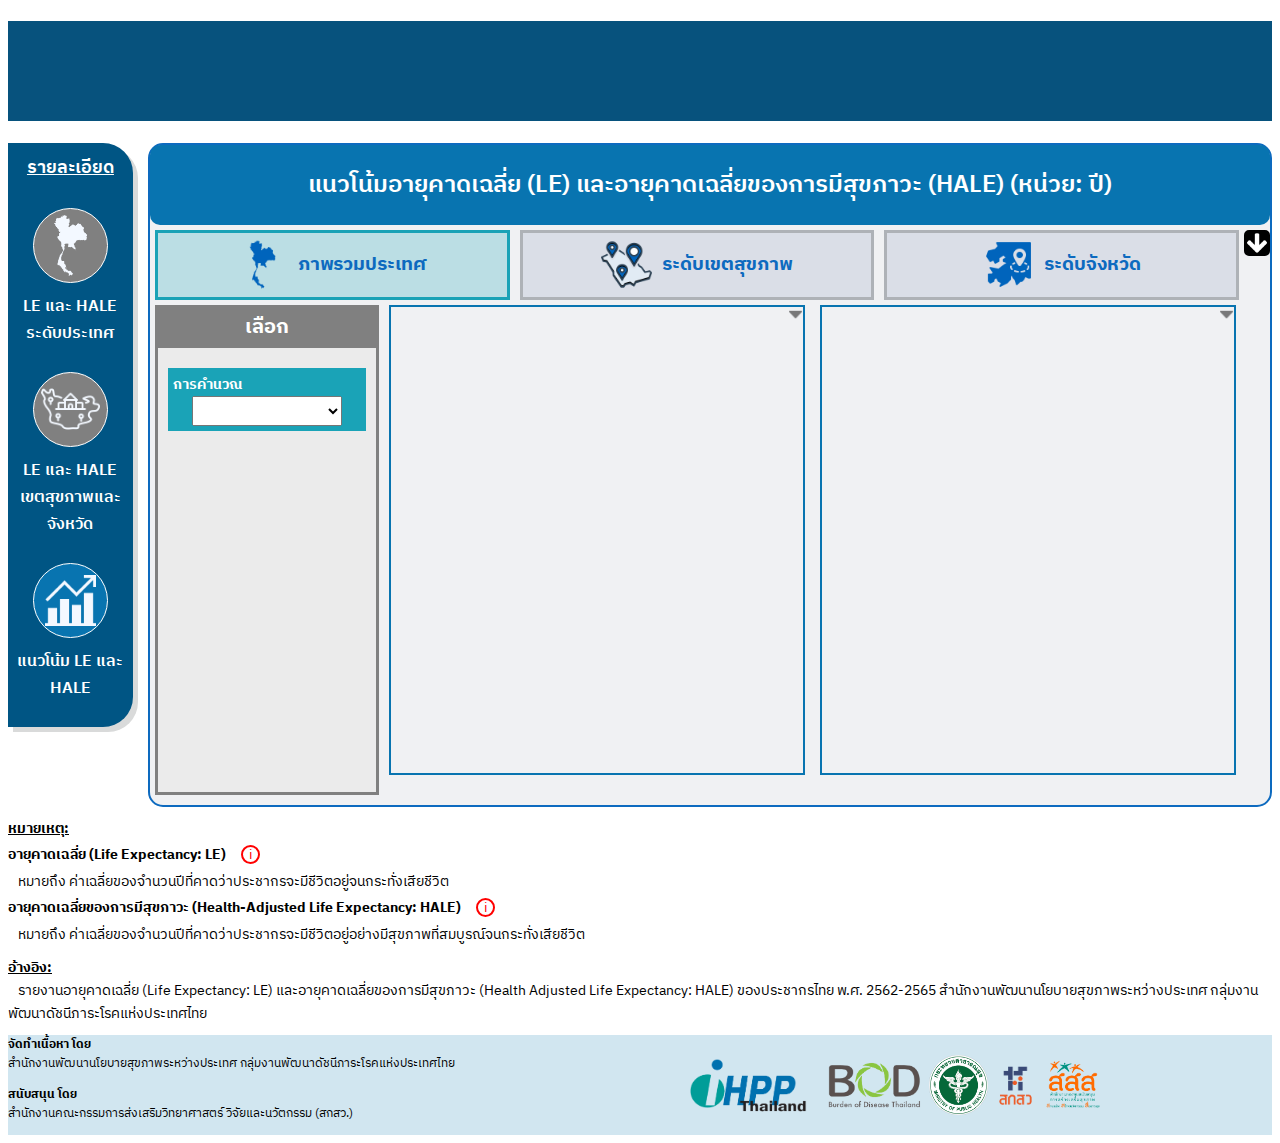
<file: trend/trend-country.html>
<!DOCTYPE html>
<html>
<head>
    <title>อายุคาดเฉลี่ย และอายุคาดเฉลี่ยของการมีสุขภาวะของประชากรไทย</title>
    <link rel="stylesheet" href="../css/page-3-country.css"> </head>
    <link href="https://fonts.googleapis.com/css2?family=IBM+Plex+Sans+Thai:wght@100;200;300;400;500;600;700&display=swap" rel="stylesheet">
    <link href="../css/select2.min.css" rel="stylesheet" />
    <meta name="viewport" content="width=device-width, initial-scale=1.0">
    <meta charset="UTF-8">
    <script src="../scripts/plotly-2.34.0.min.js"></script>
    <script src="../scripts/html2canvas.min.js"></script>
    <script src="../scripts/xlsx.full.min.js"></script>
    <script src="../scripts/jquery-3.7.1.min.js"></script>
    <script src="../scripts/select2.min.js"></script>
</head>
<body>
    <h1 class="header" id="header"></h1>
    <div id="section-block">
        <div id="nav-panel">
            <div id="menu-panel"> 
                <div class="menu-name" id="menu-topic">รายละเอียด</div>
                <div class="pic-frame" id="thai-map-frame" style="background-color: gray;">
                    <a href="../index.html" class="menu-link">
                        <img class="menu-pic" id="thai-icon" src="../assets/Menu - Thailand.png" alt="country-level">
                    </a>
                </div>
                <H4 class="menu-name">LE และ HALE<br>ระดับประเทศ</H4>
                <div class="pic-frame" id="province-frame" style="background-color: gray;">
                    <a href="../district-province/district.html" class="menu-link">
                        <img class="menu-pic" id="dt-icon" src="../assets/Menu - Province.png" alt="distric-province-level">
                    </a>
                </div>
                <H4 class="menu-name">LE และ HALE<br>เขตสุขภาพและจังหวัด</H4>
                <div class="pic-frame" id="trend-frame" style="background-color: #0874b0;">
                    <a href="../trend/trend-country.html" class="menu-link">
                        <img class="menu-pic" id="trend-icon" src="../assets/Menu - Trend.png" alt="trend">
                    </a>
                </div>
                <H4 class="menu-name">แนวโน้ม LE และ HALE</H4>
            </div>
        </div>
        <!---->
        <div class="content" id="content">
            <h2 class="section-name" id="section-name-dt">แนวโน้มอายุคาดเฉลี่ย (LE) และอายุคาดเฉลี่ยของการมีสุขภาวะ (HALE) (หน่วย: ปี)</h2>
            <div class="tabs-trend">
                <a class="tab-frame" style="background-color: #bbdee4; border:solid 3px #1aa2b6;" 
                href="../trend/trend-country.html">
                    <img class="tab-pic" src="../assets/Page3 - Thailand Trend.png" alt="page3-overview">
                    <h3 class="tab-name-trend">ภาพรวมประเทศ</h3>
                </a>
                <a class="tab-frame" style="background-color: #dadee7; border:solid 3px #aeb2b7;" 
                href="../trend/trend-district.html">
                    <img class="tab-pic" src="../assets/Page3 - Health Region.png" alt="page3-district">
                    <h3 class="tab-name-trend">ระดับเขตสุขภาพ</h3>
                </a>
                <a class="tab-frame" style="background-color: #dadee7; border:solid 3px #aeb2b7;" 
                href="../trend/trend-province.html">
                    <img class="tab-pic" src="../assets/Page3 - Province.png" alt="page3-province">
                    <h3 class="tab-name-trend">ระดับจังหวัด</h3>
                </a>
                <Flex data-html2canvas-ignore>
                <div class="download-container">
                    <img src="../assets/download icon.png" alt="Download Image" id="download-image">
                    <div class="download-menu" id="download-dd">
                        <div class="download-topic">ข้อมูล</div>
                        <a href="#" id="download-csv">CSV</a>
                        <div class="download-topic">รูปภาพ</div>
                        <a href="#" id="capture-button-jpg">JPG</a>
                        <a href="#" id="capture-button-png">PNG</a>
                    </div>
                </div>
                </Flex>  
            </div>
            <div class="filter-and-content-block">
                <div id="filter-panel-trend-ct">
                    <div class="filter-panel-name">เลือก</div>
                    <div class="filter" id="type-filter-trend-ct">
                        <h4 class="filter-name">การคำนวณ</h4>
                        <select class="filter-dd" id="type-dd-trend-ct"></select>
                    </div>
                </div>
                <div class="line-chart-block" id="line-chart-block">
                    <div id="le-trend-ct">
                        <Flex data-html2canvas-ignore>
                        <img src="../assets/dropdown-arrow.png" alt="Button" id="download-image-chart">
                        <div class="download-menu" id="download-dd-chart">
                            <a href="#" id="capture-button-jpg-chart" class="capture-chart">JPG</a>
                            <a href="#" id="capture-button-png-chart" class="capture-chart">PNG</a>
                        </div>
                        </Flex>
                    </div>
                    <div id="hale-trend-ct">
                        <Flex data-html2canvas-ignore>
                        <img src="../assets/dropdown-arrow.png" alt="Button" id="download-image-chart-2">
                        <div class="download-menu" id="download-dd-chart-2">
                            <a href="#" id="capture-button-jpg-chart-2" class="capture-chart">JPG</a>
                            <a href="#" id="capture-button-png-chart-2" class="capture-chart">PNG</a>
                        </div>
                        </Flex>
                    </div>
                </div>
            </div>
        </div>
        <!---->
    </div>
    <div class="remark">
        <p class="remark-topic">หมายเหตุ:</p>
        <div class="cal-type">อายุคาดเฉลี่ย (Life Expectancy: LE) <span class="info-icon" id="info-1">i</span>      
            <span class="tooltip" id="tooltip-1">• อายุคาดเฉลี่ยเมื่อแรกเกิด (Life Expectancy at birth) หมายถึง ค่าเฉลี่ยของจำนวนปีที่คาดว่าประชากรจะมีชีวิตอยู่ตั้งแต่แรกเกิดจนกระทั่งเสียชีวิต
                                                    <br><br>
                                                    • อายุคาดเฉลี่ยเมื่ออายุ 60 ปี (Life expectancy at age 60 years) หมายถึง ค่าเฉลี่ยของจำนวนปีที่คาดว่าประชากรจะมีชีวิตอยู่เมื่ออายุ 60 ปี จนกระทั่งเสียชีวิต
            </span>
        </div> 
        <p class="meaning">หมายถึง ค่าเฉลี่ยของจำนวนปีที่คาดว่าประชากรจะมีชีวิตอยู่จนกระทั่งเสียชีวิต</p>
        <div class="cal-type">
            <span class="cal-name">อายุคาดเฉลี่ยของการมีสุขภาวะ (Health-Adjusted Life Expectancy: HALE)</span>
            <span class="info-icon" id="info-2">i</span>
            <span class="tooltip" id="tooltip-2">• อายุคาดเฉลี่ยของการมีสุขภาวะที่เมื่อแรกเกิด (Health-Adjusted Life Expectancy at birth) 
                                                   หมายถึง ค่าเฉลี่ยของจำนวนปีที่คาดว่าประชากรจะมีชีวิตอยู่อย่างมีสุขภาพที่สมบูรณ์ตั้งแต่แรกเกิดจนกระทั่งเสียชีวิต
                                                    <br><br>
                                                 • อายุคาดเฉลี่ยของการมีสุขภาวะที่ปรับด้วยสุขภาพเมื่ออายุ 60 ปี (Health-Adjusted Life Expectancy at age 60 years) 
                                                   หมายถึง ค่าเฉลี่ยของจำนวนปีที่คาดว่าประชากรจะมีชีวิตอยู่อย่างมีสุขภาพที่สมบูรณ์อยู่เมื่ออายุ 60 ปี จนกระทั่งเสียชีวิต
            </span>
        </div> 
        <p class="meaning">หมายถึง ค่าเฉลี่ยของจำนวนปีที่คาดว่าประชากรจะมีชีวิตอยู่อย่างมีสุขภาพที่สมบูรณ์จนกระทั่งเสียชีวิต</p>
        <p class="remark-topic">อ้างอิง:</p>
        <p id="ref-text">รายงานอายุคาดเฉลี่ย (Life Expectancy: LE) และอายุคาดเฉลี่ยของการมีสุขภาวะ (Health Adjusted Life Expectancy: HALE) ของประชากรไทย พ.ศ. 2562-2565 สํานักงานพัฒนานโยบายสุขภาพระหว่างประเทศ กลุ่มงานพัฒนาดัชนีภาระโรคแห่งประเทศไทย</p>
    </div>
    <div id="footer">
        <div id="footer-text">
            <b class="footer-text-1">จัดทำเนื้อหา โดย</b>
            <p class="footer-text-2">สํานักงานพัฒนานโยบายสุขภาพระหว่างประเทศ กลุ่มงานพัฒนาดัชนีภาระโรคแห่งประเทศไทย</p>
            <b class="footer-text-1">สนับสนุน โดย</b>
            <p class="footer-text-2">สำนักงานคณะกรรมการส่งเสริมวิทยาศาสตร์ วิจัยและนวัตกรรม (สกสว.)</p>
        </div>
        <div id="footer-logo-frame">
            <img class="footer-logo" src="../assets/IHPP.png" alt="IHPP">
            <img class="footer-logo" src="../assets/BOD.png" alt="BOD">
            <img class="footer-logo" src="../assets/MOPH.png" alt="MOPH">
            <img class="footer-logo" src="../assets/TSRI.png" alt="TSRI">
            <img class="footer-logo" src="../assets/ThaiHealth.png" alt="ThaiHealth">
        </div>
    </div>
    <script src="../scripts/trend-ct.js"></script>
</body>
</html>
</file>
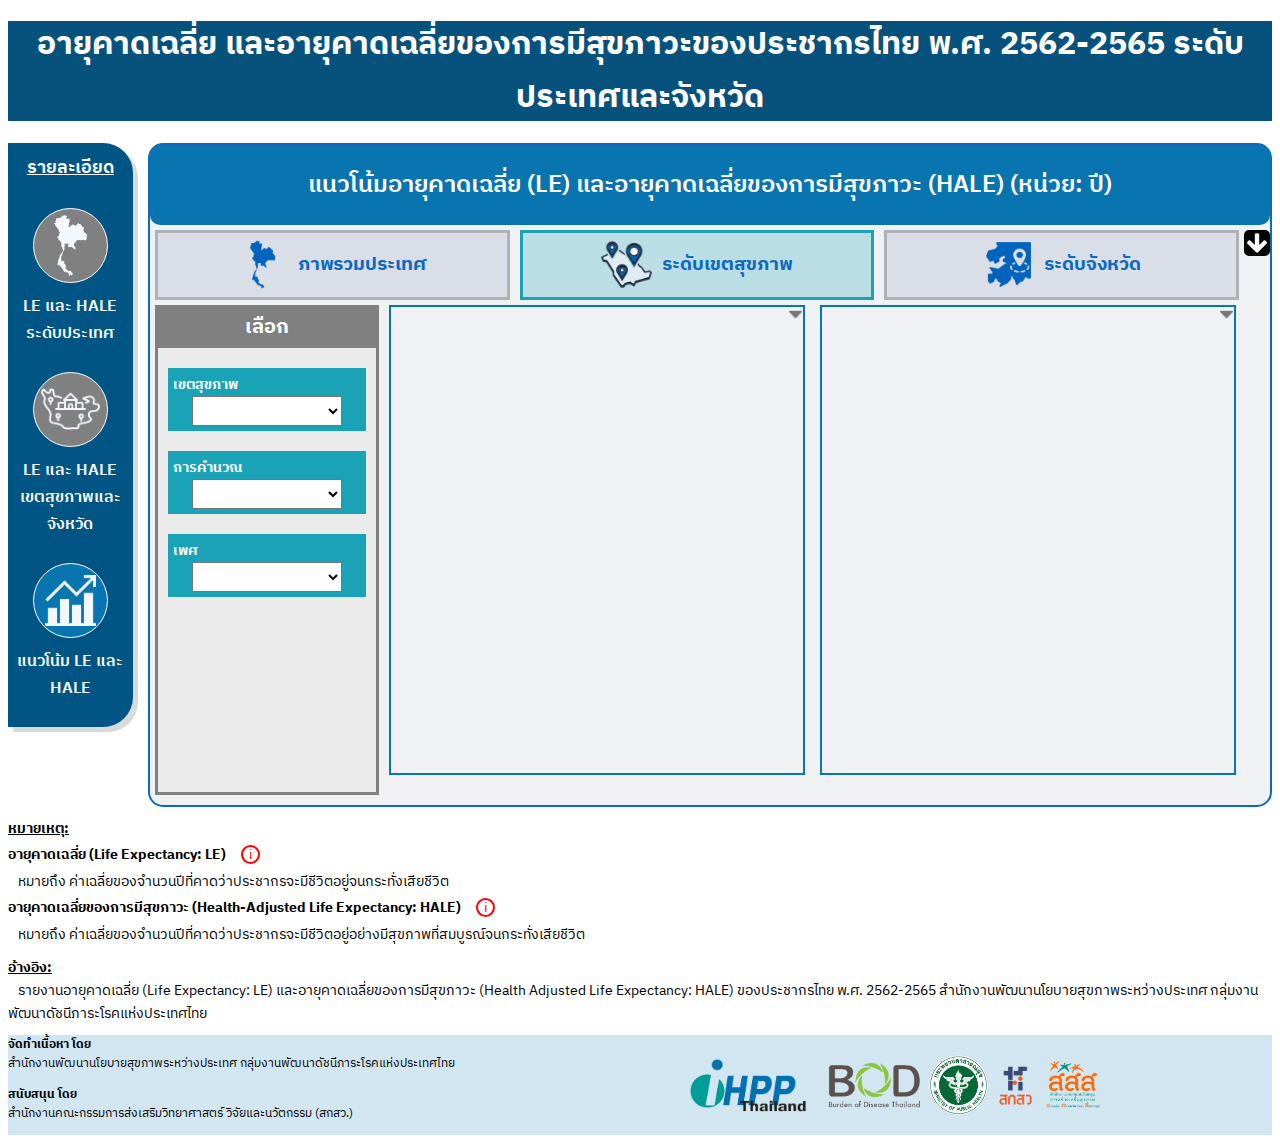
<file: trend/trend-district.html>
<!DOCTYPE html>
<html>
<head>
    <title>อายุคาดเฉลี่ย และอายุคาดเฉลี่ยของการมีสุขภาวะของประชากรไทย</title>
    <link rel="stylesheet" href="../css/page-3-district.css"> </head>
    <link href="https://fonts.googleapis.com/css2?family=IBM+Plex+Sans+Thai:wght@100;200;300;400;500;600;700&display=swap" rel="stylesheet">
    <link href="../css/select2.min.css" rel="stylesheet" />
    <meta name="viewport" content="width=device-width, initial-scale=1.0">
    <meta charset="UTF-8">
    <script src="../scripts/plotly-2.34.0.min.js"></script>
    <script src="../scripts/html2canvas.min.js"></script>
    <script src="../scripts/xlsx.full.min.js"></script>
    <script src="../scripts/jquery-3.7.1.min.js"></script>
    <script src="../scripts/select2.min.js"></script>
</head>
<body>
    <h1 class="header" id="header">อายุคาดเฉลี่ย และอายุคาดเฉลี่ยของการมีสุขภาวะของประชากรไทย พ.ศ. 2562-2565 ระดับประเทศและจังหวัด</h1>
    <div id="section-block">
        <div id="nav-panel">
            <div id="menu-panel"> 
                <div class="menu-name" id="menu-topic">รายละเอียด</div>
                <div class="pic-frame" id="thai-map-frame" style="background-color: gray;">
                    <a href="../index.html" class="menu-link">
                        <img class="menu-pic" id="thai-icon" src="../assets/Menu - Thailand.png" alt="country-level">
                    </a>
                </div>
                <H4 class="menu-name">LE และ HALE<br>ระดับประเทศ</H4>
                <div class="pic-frame" id="province-frame" style="background-color: gray;">
                    <a href="../district-province/district.html" class="menu-link">
                        <img class="menu-pic" id="dt-icon" src="../assets/Menu - Province.png" alt="distric-province-level">
                    </a>
                </div>
                <H4 class="menu-name">LE และ HALE<br>เขตสุขภาพและจังหวัด</H4>
                <div class="pic-frame" id="trend-frame" style="background-color: #0874b0;">
                    <a href="../trend/trend-country.html" class="menu-link">
                        <img class="menu-pic" id="trend-icon" src="../assets/Menu - Trend.png" alt="trend">
                    </a>
                </div>
                <H4 class="menu-name">แนวโน้ม LE และ HALE</H4>
            </div>
        </div>
        <!---->
        <div class="content" id="content">
            <h2 class="section-name" id="section-name-dt">แนวโน้มอายุคาดเฉลี่ย (LE) และอายุคาดเฉลี่ยของการมีสุขภาวะ (HALE) (หน่วย: ปี)</h2>
            <div class="tabs-trend">
                <a class="tab-frame" style="background-color: #dadee7; border:solid 3px #aeb2b7;" 
                href="../trend/trend-country.html">
                    <img class="tab-pic" src="../assets/Page3 - Thailand Trend.png" alt="page3-overview">
                    <h3 class="tab-name-trend">ภาพรวมประเทศ</h3>
                </a>
                <a class="tab-frame" style="background-color: #bbdee4; border:solid 3px #1aa2b6;" 
                href="../trend/trend-district.html">
                    <img class="tab-pic" src="../assets/Page3 - Health Region.png" alt="page3-district">
                    <h3 class="tab-name-trend">ระดับเขตสุขภาพ</h3>
                </a>
                <a class="tab-frame" style="background-color: #dadee7; border:solid 3px #aeb2b7;" 
                href="../trend/trend-province.html">
                    <img class="tab-pic" src="../assets/Page3 - Province.png" alt="page3-province">
                    <h3 class="tab-name-trend">ระดับจังหวัด</h3>
                </a> 
                <Flex data-html2canvas-ignore>
                <div class="download-container">
                    <img src="../assets/download icon.png" alt="Download Image" id="download-image">
                    <div class="download-menu" id="download-dd">
                        <div class="download-topic">ข้อมูล</div>
                        <a href="#" id="download-csv">CSV</a>
                        <div class="download-topic">รูปภาพ</div>
                        <a href="#" id="capture-button-jpg">JPG</a>
                        <a href="#" id="capture-button-png">PNG</a>
                    </div>
                </div>
                </Flex>    
            </div>
            <div class="filter-and-content-block">
                <div id="filter-panel-trend-dt">
                    <div class="filter-panel-name">เลือก</div>
                    <div class="filter" id="dt-filter-trend-dt">
                        <h4 class="filter-name">เขตสุขภาพ</h4>
                        <select class="filter-dd" id="dt-dd-trend-dt"></select>
                    </div>
                    <div class="filter" id="type-filter-trend-dt">
                        <h4 class="filter-name">การคำนวณ</h4>
                        <select class="filter-dd" id="type-dd-trend-dt"></select>
                    </div>
                    <div class="filter" id="sex-filter-trend-dt">
                        <h4 class="filter-name">เพศ</h4>
                        <select class="filter-dd" id="sex-dd-trend-dt"></select>
                    </div>
                </div>
                <div class="line-chart-block" id="line-chart-block">
                    <div id="le-trend-dt">
                        <Flex data-html2canvas-ignore>
                        <img src="../assets/dropdown-arrow.png" alt="Button" id="download-image-chart">
                        <div class="download-menu" id="download-dd-chart">
                            <a href="#" id="capture-button-jpg-chart" class="capture-chart">JPG</a>
                            <a href="#" id="capture-button-png-chart" class="capture-chart">PNG</a>
                        </div>
                        </Flex>
                    </div>
                    <div id="hale-trend-dt">
                        <Flex data-html2canvas-ignore>
                        <img src="../assets/dropdown-arrow.png" alt="Button" id="download-image-chart-2">
                        <div class="download-menu" id="download-dd-chart-2">
                            <a href="#" id="capture-button-jpg-chart-2" class="capture-chart">JPG</a>
                            <a href="#" id="capture-button-png-chart-2" class="capture-chart">PNG</a>
                        </div>
                        </Flex>
                    </div>
                </div>
            </div>
        </div>
        <!---->
    </div>
    <div class="remark">
        <p class="remark-topic">หมายเหตุ:</p>
        <div class="cal-type">อายุคาดเฉลี่ย (Life Expectancy: LE) <span class="info-icon" id="info-1">i</span>      
            <span class="tooltip" id="tooltip-1">• อายุคาดเฉลี่ยเมื่อแรกเกิด (Life Expectancy at birth) หมายถึง ค่าเฉลี่ยของจำนวนปีที่คาดว่าประชากรจะมีชีวิตอยู่ตั้งแต่แรกเกิดจนกระทั่งเสียชีวิต
                                                    <br><br>
                                                    • อายุคาดเฉลี่ยเมื่ออายุ 60 ปี (Life expectancy at age 60 years) หมายถึง ค่าเฉลี่ยของจำนวนปีที่คาดว่าประชากรจะมีชีวิตอยู่เมื่ออายุ 60 ปี จนกระทั่งเสียชีวิต
            </span>
        </div> 
        <p class="meaning">หมายถึง ค่าเฉลี่ยของจำนวนปีที่คาดว่าประชากรจะมีชีวิตอยู่จนกระทั่งเสียชีวิต</p>
        <div class="cal-type">
            <span class="cal-name">อายุคาดเฉลี่ยของการมีสุขภาวะ (Health-Adjusted Life Expectancy: HALE)</span>
            <span class="info-icon" id="info-2">i</span>
            <span class="tooltip" id="tooltip-2">• อายุคาดเฉลี่ยของการมีสุขภาวะที่เมื่อแรกเกิด (Health-Adjusted Life Expectancy at birth) 
                                                   หมายถึง ค่าเฉลี่ยของจำนวนปีที่คาดว่าประชากรจะมีชีวิตอยู่อย่างมีสุขภาพที่สมบูรณ์ตั้งแต่แรกเกิดจนกระทั่งเสียชีวิต
                                                    <br><br>
                                                 • อายุคาดเฉลี่ยของการมีสุขภาวะที่ปรับด้วยสุขภาพเมื่ออายุ 60 ปี (Health-Adjusted Life Expectancy at age 60 years) 
                                                   หมายถึง ค่าเฉลี่ยของจำนวนปีที่คาดว่าประชากรจะมีชีวิตอยู่อย่างมีสุขภาพที่สมบูรณ์อยู่เมื่ออายุ 60 ปี จนกระทั่งเสียชีวิต
            </span>
        </div> 
        <p class="meaning">หมายถึง ค่าเฉลี่ยของจำนวนปีที่คาดว่าประชากรจะมีชีวิตอยู่อย่างมีสุขภาพที่สมบูรณ์จนกระทั่งเสียชีวิต</p>
        <p class="remark-topic">อ้างอิง:</p>
        <p id="ref-text">รายงานอายุคาดเฉลี่ย (Life Expectancy: LE) และอายุคาดเฉลี่ยของการมีสุขภาวะ (Health Adjusted Life Expectancy: HALE) ของประชากรไทย พ.ศ. 2562-2565 สํานักงานพัฒนานโยบายสุขภาพระหว่างประเทศ กลุ่มงานพัฒนาดัชนีภาระโรคแห่งประเทศไทย</p>
    </div>
    <div id="footer">
        <div id="footer-text">
            <b class="footer-text-1">จัดทำเนื้อหา โดย</b>
            <p class="footer-text-2">สํานักงานพัฒนานโยบายสุขภาพระหว่างประเทศ กลุ่มงานพัฒนาดัชนีภาระโรคแห่งประเทศไทย</p>
            <b class="footer-text-1">สนับสนุน โดย</b>
            <p class="footer-text-2">สำนักงานคณะกรรมการส่งเสริมวิทยาศาสตร์ วิจัยและนวัตกรรม (สกสว.)</p>
        </div>
        <div id="footer-logo-frame">
            <img class="footer-logo" src="../assets/IHPP.png" alt="IHPP">
            <img class="footer-logo" src="../assets/BOD.png" alt="BOD">
            <img class="footer-logo" src="../assets/MOPH.png" alt="MOPH">
            <img class="footer-logo" src="../assets/TSRI.png" alt="TSRI">
            <img class="footer-logo" src="../assets/ThaiHealth.png" alt="ThaiHealth">
        </div>
    </div>
    <script src="../scripts/trend-dt.js"></script>
</body>
</html>
</file>
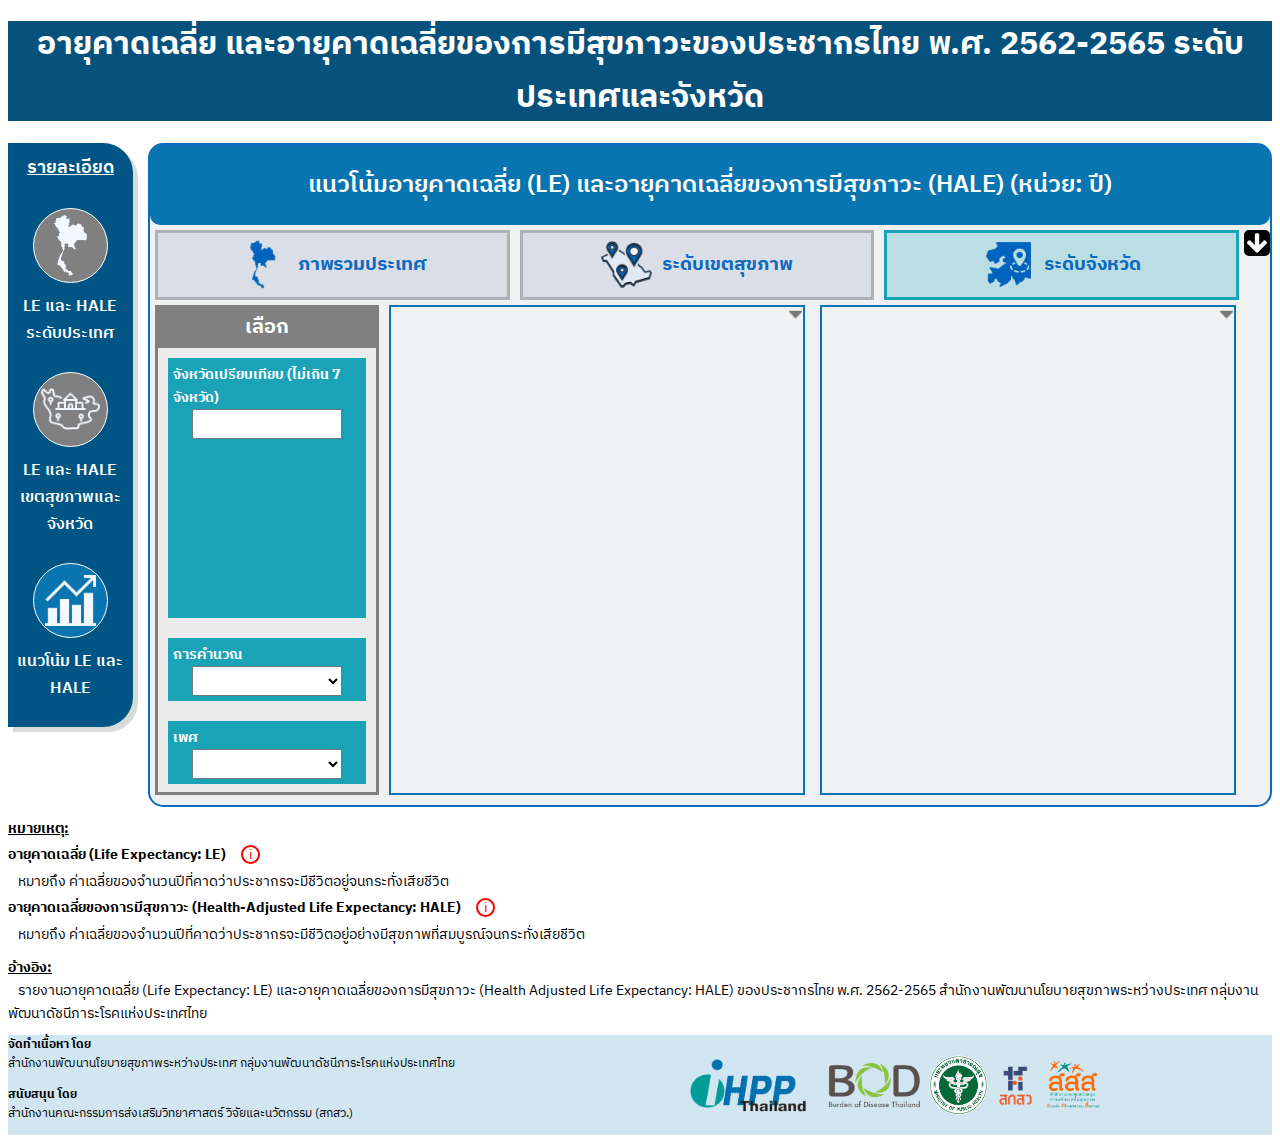
<file: trend/trend-province.html>
<!DOCTYPE html>
<html>
<head>
    <title>อายุคาดเฉลี่ย และอายุคาดเฉลี่ยของการมีสุขภาวะของประชากรไทย</title>
    <link rel="stylesheet" href="../css/page-3-province.css"> </head>
    <link href="https://fonts.googleapis.com/css2?family=IBM+Plex+Sans+Thai:wght@100;200;300;400;500;600;700&display=swap" rel="stylesheet">
    <link href="../css/select2.min.css" rel="stylesheet" />
    <meta name="viewport" content="width=device-width, initial-scale=1.0">
    <meta charset="UTF-8">
    <script src="../scripts/plotly-2.34.0.min.js"></script>
    <script src="../scripts/html2canvas.min.js"></script>
    <script src="../scripts/xlsx.full.min.js"></script>
    <script src="../scripts/jquery-3.7.1.min.js"></script>
    <script src="../scripts/select2.min.js"></script>
</head>
<body>
    <h1 class="header" id="header">อายุคาดเฉลี่ย และอายุคาดเฉลี่ยของการมีสุขภาวะของประชากรไทย พ.ศ. 2562-2565 ระดับประเทศและจังหวัด</h1>
    <div id="section-block">
        <div id="nav-panel">
            <div id="menu-panel"> 
                <div class="menu-name" id="menu-topic">รายละเอียด</div>
                <div class="pic-frame" id="thai-map-frame" style="background-color: gray;">
                    <a href="../index.html" class="menu-link">
                        <img class="menu-pic" id="thai-icon" src="../assets/Menu - Thailand.png" alt="country-level">
                    </a>
                </div>
                <H4 class="menu-name">LE และ HALE<br>ระดับประเทศ</H4>
                <div class="pic-frame" id="province-frame" style="background-color: gray;">
                    <a href="../district-province/district.html" class="menu-link">
                        <img class="menu-pic" id="dt-icon" src="../assets/Menu - Province.png" alt="distric-province-level">
                    </a>
                </div>
                <H4 class="menu-name">LE และ HALE<br>เขตสุขภาพและจังหวัด</H4>
                <div class="pic-frame" id="trend-frame" style="background-color: #0874b0;">
                    <a href="../trend/trend-country.html" class="menu-link">
                        <img class="menu-pic" id="trend-icon" src="../assets/Menu - Trend.png" alt="trend">
                    </a>
                </div>
                <H4 class="menu-name">แนวโน้ม LE และ HALE</H4>
            </div>
        </div>
        <!---->
        <div class="content" id="content">
            <h2 class="section-name" id="section-name-dt">แนวโน้มอายุคาดเฉลี่ย (LE) และอายุคาดเฉลี่ยของการมีสุขภาวะ (HALE) (หน่วย: ปี)</h2>
            <div class="tabs-trend">
                <a class="tab-frame" style="background-color: #dadee7; border:solid 3px #aeb2b7;" 
                href="../trend/trend-country.html">
                    <img class="tab-pic" src="../assets/Page3 - Thailand Trend.png" alt="page3-overview">
                    <h3 class="tab-name-trend">ภาพรวมประเทศ</h3>
                </a>
                <a class="tab-frame" style="background-color: #dadee7; border:solid 3px #aeb2b7;" 
                href="../trend/trend-district.html">
                    <img class="tab-pic" src="../assets/Page3 - Health Region.png" alt="page3-district">
                    <h3 class="tab-name-trend">ระดับเขตสุขภาพ</h3>
                </a>
                <a class="tab-frame" style="background-color: #bbdee4; border:solid 3px #1aa2b6;" 
                href="../trend/trend-province.html">
                    <img class="tab-pic" src="../assets/Page3 - Province.png" alt="page3-province">
                    <h3 class="tab-name-trend">ระดับจังหวัด</h3>
                </a>
                <Flex data-html2canvas-ignore>
                <div class="download-container">
                    <img src="../assets/download icon.png" alt="Download Image" id="download-image">
                    <div class="download-menu" id="download-dd">
                        <div class="download-topic">ข้อมูล</div>
                        <a href="#" id="download-csv">CSV</a>
                        <div class="download-topic">รูปภาพ</div>
                        <a href="#" id="capture-button-jpg">JPG</a>
                        <a href="#" id="capture-button-png">PNG</a>
                    </div>
                </div>
                </Flex>    
            </div>
            <div class="filter-and-content-block">
                <div id="filter-panel-trend-pv">
                    <div class="filter-panel-name">เลือก</div>
                    <div class="filter" id="pv-filter-trend-pv">
                        <h4 class="filter-name">จังหวัดเปรียบเทียบ (ไม่เกิน 7 จังหวัด)</h4>
                        <select class="filter-dd" id="pv-dd-trend-pv" multiple></select>
                    </div>
                    <div class="filter" id="type-filter-trend-pv">
                        <h4 class="filter-name">การคำนวณ</h4>
                        <select class="filter-dd" id="type-dd-trend-pv"></select>
                    </div>
                    <div class="filter" id="sex-filter-trend-pv">
                        <h4 class="filter-name">เพศ</h4>
                        <select class="filter-dd" id="sex-dd-trend-pv"></select>
                    </div>
                </div>
                <div class="line-chart-block" id="line-chart-block">
                    <div id="le-trend-pv">
                        <Flex data-html2canvas-ignore>
                        <img src="../assets/dropdown-arrow.png" alt="Button" id="download-image-chart">
                        <div class="download-menu" id="download-dd-chart">
                            <a href="#" id="capture-button-jpg-chart" class="capture-chart">JPG</a>
                            <a href="#" id="capture-button-png-chart" class="capture-chart">PNG</a>
                        </div>
                        </Flex>
                    </div>
                    <div id="hale-trend-pv">
                        <Flex data-html2canvas-ignore>
                        <img src="../assets/dropdown-arrow.png" alt="Button" id="download-image-chart-2">
                        <div class="download-menu" id="download-dd-chart-2">
                            <a href="#" id="capture-button-jpg-chart-2" class="capture-chart">JPG</a>
                            <a href="#" id="capture-button-png-chart-2" class="capture-chart">PNG</a>
                        </div>
                        </Flex>
                    </div>
                </div>
            </div>
        </div>
        <!---->
    </div>
    <div class="remark">
        <p class="remark-topic">หมายเหตุ:</p>
        <div class="cal-type">อายุคาดเฉลี่ย (Life Expectancy: LE) <span class="info-icon" id="info-1">i</span>      
            <span class="tooltip" id="tooltip-1">• อายุคาดเฉลี่ยเมื่อแรกเกิด (Life Expectancy at birth) หมายถึง ค่าเฉลี่ยของจำนวนปีที่คาดว่าประชากรจะมีชีวิตอยู่ตั้งแต่แรกเกิดจนกระทั่งเสียชีวิต
                                                    <br><br>
                                                    • อายุคาดเฉลี่ยเมื่ออายุ 60 ปี (Life expectancy at age 60 years) หมายถึง ค่าเฉลี่ยของจำนวนปีที่คาดว่าประชากรจะมีชีวิตอยู่เมื่ออายุ 60 ปี จนกระทั่งเสียชีวิต
            </span>
        </div> 
        <p class="meaning">หมายถึง ค่าเฉลี่ยของจำนวนปีที่คาดว่าประชากรจะมีชีวิตอยู่จนกระทั่งเสียชีวิต</p>
        <div class="cal-type">
            <span class="cal-name">อายุคาดเฉลี่ยของการมีสุขภาวะ (Health-Adjusted Life Expectancy: HALE)</span>
            <span class="info-icon" id="info-2">i</span>
            <span class="tooltip" id="tooltip-2">• อายุคาดเฉลี่ยของการมีสุขภาวะที่เมื่อแรกเกิด (Health-Adjusted Life Expectancy at birth) 
                                                   หมายถึง ค่าเฉลี่ยของจำนวนปีที่คาดว่าประชากรจะมีชีวิตอยู่อย่างมีสุขภาพที่สมบูรณ์ตั้งแต่แรกเกิดจนกระทั่งเสียชีวิต
                                                    <br><br>
                                                 • อายุคาดเฉลี่ยของการมีสุขภาวะที่ปรับด้วยสุขภาพเมื่ออายุ 60 ปี (Health-Adjusted Life Expectancy at age 60 years) 
                                                   หมายถึง ค่าเฉลี่ยของจำนวนปีที่คาดว่าประชากรจะมีชีวิตอยู่อย่างมีสุขภาพที่สมบูรณ์อยู่เมื่ออายุ 60 ปี จนกระทั่งเสียชีวิต
            </span>
        </div> 
        <p class="meaning">หมายถึง ค่าเฉลี่ยของจำนวนปีที่คาดว่าประชากรจะมีชีวิตอยู่อย่างมีสุขภาพที่สมบูรณ์จนกระทั่งเสียชีวิต</p>
        <p class="remark-topic">อ้างอิง:</p>
        <p id="ref-text">รายงานอายุคาดเฉลี่ย (Life Expectancy: LE) และอายุคาดเฉลี่ยของการมีสุขภาวะ (Health Adjusted Life Expectancy: HALE) ของประชากรไทย พ.ศ. 2562-2565 สํานักงานพัฒนานโยบายสุขภาพระหว่างประเทศ กลุ่มงานพัฒนาดัชนีภาระโรคแห่งประเทศไทย</p>
    </div>
    <div id="footer">
        <div id="footer-text">
            <b class="footer-text-1">จัดทำเนื้อหา โดย</b>
            <p class="footer-text-2">สํานักงานพัฒนานโยบายสุขภาพระหว่างประเทศ กลุ่มงานพัฒนาดัชนีภาระโรคแห่งประเทศไทย</p>
            <b class="footer-text-1">สนับสนุน โดย</b>
            <p class="footer-text-2">สำนักงานคณะกรรมการส่งเสริมวิทยาศาสตร์ วิจัยและนวัตกรรม (สกสว.)</p>
        </div>
        <div id="footer-logo-frame">
            <img class="footer-logo" src="../assets/IHPP.png" alt="IHPP">
            <img class="footer-logo" src="../assets/BOD.png" alt="BOD">
            <img class="footer-logo" src="../assets/MOPH.png" alt="MOPH">
            <img class="footer-logo" src="../assets/TSRI.png" alt="TSRI">
            <img class="footer-logo" src="../assets/ThaiHealth.png" alt="ThaiHealth">
        </div>
    </div>
    <script src="../scripts/trend-pv.js"></script>
</body>
</html>
</file>
<file: css/index.css>
@font-face {
    font-family: 'IBM Plex Sans Thai';
    font-style: normal;
    font-weight: 400;
    src: url('fonts/IBMPlexSansThai-Medium.ttf') format('truetype');
  }

body {
    font-family: 'IBM Plex Sans Thai';
}

.header {
    display: flex;
    background-color: #07527d;
    color: white;
    font-weight: 700;
    height: 100px;
    justify-content: center;
    align-items: center;
    text-align: center;
    box-sizing: border-box;
}

#section-block {
    display: flex;
    flex-direction: row;
    box-sizing: border-box;
}

#nav-panel {
    width: 10%;
    margin-right: 5px;
    box-sizing: border-box;
}

#menu-panel {
    display: flex;
    flex-direction: column;
    align-items: center;
    box-sizing: border-box;
    background-color: #005584;
    border-radius: 0 30px 30px 0;
    box-shadow: 5px 5px #d9dada;
}

.pic-frame {
    border: solid 1px white;
    aspect-ratio: 1;
    width: 60%;
    border-radius: 50vw;
    display: flex;
    justify-content: center;
    align-items: center;
    box-sizing: border-box;
}

.menu-pic {
    display: flex;
    margin: 0 auto;
    box-sizing: border-box;
}

#thai-icon {
    height: 90%;
    width: 90%;
    box-sizing: border-box;
}

#dt-icon {
    height: 80%;
    width: 80%;
    box-sizing: border-box;
}

#trend-icon {
    height: 70%;
    width: 70%;
    box-sizing: border-box;
}

.menu-name {
    font-size: 16px;
    font-weight: 600;
    color: white;
    margin: 10px 0 25px 0;
    text-align: center;
    box-sizing: border-box;
}

#menu-topic {
    font-size: 18px;
    font-weight: 600;
    text-decoration: underline;
}

.remark {
    font-size: 14px;
}

.remark-topic {
    font-weight: bold;
    margin-top: 10px;
    margin-bottom: 0;
    text-decoration: underline;
}

.info-line {
    display: flex;
    flex-direction: row;
    align-items: center;
}

.cal-type {
    display: flex;
    flex-direction: row;
    height: 30px;
    width: 100%;
    align-items: center;
    font-weight: bold;
    margin-bottom: 0;
}

.info-icon {
    display: flex;
    height: 15px;
    width: 15px;
    color: red;
    font-weight: 400;
    align-items: center;
    justify-content: center;
    border: solid 2px red;
    border-radius: 15px;
    margin-left: 15px;
}

#tooltip-1 {
    visibility: hidden;
    height: 100px;
    width: 500px;
    font-size: 12px;
    font-weight: 500;
    background-color: #FFFF8A;
    color: black;
    text-align: left;
    border-radius: 6px;
    padding: 5px 5px 5px 5px;
    position: relative;
    z-index: 1;
    display: flex;
    flex-direction: column;
    align-items: center;
}

#tooltip-2 {
    visibility: hidden;
    height: 120px;
    width: 550px;
    font-size: 12px;
    font-weight: 500;
    background-color: #FFFF8A;
    color: black;
    text-align: left;
    border-radius: 6px;
    padding: 5px 5px 5px 5px;
    position: relative;
    z-index: 1;
    display: flex;
    flex-direction: column;
    align-items: center;
}

#info-1:hover + #tooltip-1 {
    visibility: visible;
}

#info-2:hover + #tooltip-2 {
    visibility: visible;
}

.meaning {
    margin: 0 auto;
    text-indent: 10px;
    font-weight: 400;
}

#ref-text {
    margin-top: 0;
    margin-bottom: 10px;
    text-indent: 10px;
    font-weight: 400;

}

#footer {
    display: flex;
    flex-direction: row;
    background-color: #d1e6f0;
    height: 100px;
}

#footer-text {
    display: flex;
    flex-direction: column;
    width: 60%;
    box-sizing: border-box;
    font-size: 12px;
    align-items: start;
    vertical-align: middle;
}

.footer-text-2 {
    margin-top: 0;
}

#footer-logo-frame {
    display: flex;
    width: 40%;
    box-sizing: border-box;
    align-items: center;
    justify-content: center;
}

.footer-logo {
    display:inline-block;
    height: 40px;
}

.content {
    width: 90%;
    border-radius: 15px;
    background-color: #f0f1f3;
    margin-left: 10px;
    box-sizing: border-box;
}

.section-name {
    display: flex;
    background-color: #0874b0;
    color: white;
    font-weight: 600;
    height: 80px;
    justify-content: center;
    align-items: center;
    text-align: center;
    margin: 0 auto;
    border-radius: 10px;
    box-sizing: border-box;
}

.content-block {
    display: flex;
    flex-direction: row;
    width: 100%;
    box-sizing: border-box;
}

#filter-and-type {
    display: block;
    width: 19%;
    box-sizing: border-box;
}

#year-filter-th {
    display: flex;
    flex-direction: column;
    align-items: center;
    width: 70%;
    margin: 5px auto;
    border: solid 2px #6ca2d5;
    border-radius: 10px;
    background-color: #dadee7;
    box-sizing: border-box;
    height: 80px;
}

#year-filter-title-th {
    width: 100%;
    color: #0874b0;
    text-align: center;
    box-sizing: border-box;
}

#year-dd-th {
    height: 30px;
    width: 80%;
    margin: 0 auto;
    box-sizing: border-box;
}

.select2-container--default .select2-selection--multiple .select2-search__field::placeholder, .select2-search__field {
    font-family: 'IBM Plex Sans Thai' !important;
    font-size: 14px;
    color: #6c757d;
}

select {
    font-size: 16px;
    font-family: 'IBM Plex Sans Thai';
}

#at-birth-name, #at-60-name {
    display: flex;
    height: 240px;
    box-sizing: border-box;
    justify-content: center;
    align-items: center;
    text-align: center;
    font-size: 24px;
    font-weight: 700;
    border-radius: 0 30px 30px 0;
    background-color: #0874b0;
    color: white;
    margin-bottom: 5px;
}

#at-60-name {
    height: 235px;
    margin-bottom: 10px;
}

#both-section, #male-section, #female-section {
    width: 27%;
    box-sizing: border-box;
}

.section-name-frame {
    display: flex;
    flex-direction: row;
    height: 80px;
    border: solid 2px#9ec1e0;
    border-radius: 20px 20px 0 0;
    background-color: #ffffff;
    box-sizing: border-box;
    align-items: center;
    justify-content: center;
    margin: 5px 10% 0 10%;
}

.sex-pic-frame {
    display: flex;
    box-sizing: border-box;
}

#both-pic-frame {
    margin-right: 10px;
}

.sex-pic {
    height: 50px;
    width: 50px;
    box-sizing: border-box;
}

.sex-type {
    font-size: 20px;
    font-weight: 600;
    color: #006cbe;
    box-sizing: border-box;
}

.type-block {
    box-sizing: border-box;
    border: solid 2px #e0e0e0;
    background-color: #f7f8f8;
    margin-top: 5px;
}

#both-at-birth, #both-at-60, #male-at-birth, 
#male-at-60, #female-at-birth, #female-at-60 {
    height: 150px;
    width: 85%;
    margin: 0 auto;
    box-sizing: border-box;
}

.numbers{
    display: flex;
    flex-direction: row;
    box-sizing: border-box;
    justify-content: center;
    box-sizing: border-box;
}

.card-box-left{
    border: solid 2px #e0e0e0;
    height: 80px;
    width: 120px;
    border-radius: 10px 0 0 10px ;
    font-size: 14px;
    font-weight: 600;
    text-align: center;
    box-sizing: border-box;
    border-right: 5px;
    margin-bottom: 5px;
    background-color: white;
}

.card-box-right{
    border: solid 2px #e0e0e0;
    height: 80px;
    width: 120px;
    border-radius: 0 10px 10px 0;
    font-size: 14px;
    font-weight: 600;
    text-align: center;
    box-sizing: border-box;
    margin-bottom: 5px;
    background-color: white;
}

#both-at-birth-le, #both-at-birth-hale, #both-at-60-le, 
#both-at-60-hale, #male-at-birth-le, #male-at-birth-hale, 
#male-at-60-le, #male-at-60-hale, #female-at-birth-le, 
#female-at-birth-hale, #female-at-60-le, #female-at-60-hale {
    font-size: 20px;
    font-weight: 700;
    box-sizing: border-box;
}

#both-birth-block, #both-60-block {
    border-radius: 15px 0 0 15px;
    border-right: 0;
}

#male-birth-block, #male-60-block {
    border-left: 0;
    border-right: 0;
}

#female-birth-block, #female-60-block {
    border-radius: 0 15px 15px 0;
    border-left: 0;
}

.download-container {
    position: relative;
    display: inline-block;
}

#download-image {
    cursor: pointer;
    width: 20px;
    height: 20px;
    margin-top: 5px;
    padding: 5px auto;
    border: solid black;
    background-color: black;
    border-radius: 5px;
}

.download-menu {
    display: none;
    position: absolute;
    background-color: #f9f9f9;
    min-width: 160px;
    box-shadow: 0px 8px 16px 0px rgba(0,0,0,0.2);
    z-index: 1;
    right: 0;
}

.download-menu a {
    color: black;
    padding: 12px 16px;
    text-decoration: none;
    display: block;
    position: relative;
    right: 0;
    text-align: left;
}

.download-menu a:hover {
    background-color: #f1f1f1;
}

.show {
    display: block;
}

.download-topic {
    font-weight: bold;
    background-color: #C0C0C0;
}

@media only screen and (min-width: 800px) {
    #tooltip-2 {
        height: 200px;
        width: 285px;
    }
}

@media only screen and (min-width: 1000px) {
    #tooltip-2 {
        height: 120px;
        width: 480px;
    }

    #footer-text, .footer-logo-frame {
        width: 50%;
    }

    .footer-logo {
        height: 60px;
    }

    #both-birth-block, #both-60-block {
        border-radius: 30px 0 0 30px;
    }

    #female-birth-block, #female-60-block {
        border-radius: 0 30px 30px 0;
    }
}


@media only screen and (min-width: 2000px) {
    .header, #section-block, .remark, #footer{
        width: 2000px;
        margin: 0 auto;
    }
}
</file>
<file: css/page-2-district.css>
@import url('https://fonts.googleapis.com/css2?family=IBM+Plex+Sans+Thai:wght@100;200;300;400;500;600;700&display=swap');

body {
    font-family: 'IBM Plex Sans Thai';
}

.header {
    display: flex;
    background-color: #07527d;
    color: white;
    font-weight: 700;
    height: 100px;
    justify-content: center;
    align-items: center;
    text-align: center;
    box-sizing: border-box;
}

#section-block {
    display: flex;
    flex-direction: row;
    box-sizing: border-box;
}

#nav-panel {
    width: 10%;
    margin-right: 5px;
    box-sizing: border-box;
}

#menu-panel {
    display: flex;
    flex-direction: column;
    align-items: center;
    box-sizing: border-box;
    background-color: #005584;
    border-radius: 0 30px 30px 0;
    box-shadow: 5px 5px #d9dada;
}

.pic-frame {
    border: solid 1px white;
    aspect-ratio: 1;
    width: 60%;
    border-radius: 50vw;
    display: flex;
    justify-content: center;
    align-items: center;
    box-sizing: border-box;
}

.menu-pic {
    display: flex;
    margin: 0 auto;
    box-sizing: border-box;
}

#thai-icon {
    height: 90%;
    width: 90%;
    box-sizing: border-box;
}

#dt-icon {
    height: 80%;
    width: 80%;
    box-sizing: border-box;
}

#trend-icon {
    height: 70%;
    width: 70%;
    box-sizing: border-box;
}

.menu-name {
    font-size: 16px;
    font-weight: 600;
    color: white;
    margin: 10px 0 25px 0;
    text-align: center;
    box-sizing: border-box;
}

#menu-topic {
    font-size: 18px;
    font-weight: 600;
    text-decoration: underline;
}

.remark {
    font-size: 14px;
}

.remark-topic {
    font-weight: bold;
    margin-top: 10px;
    margin-bottom: 0;
    text-decoration: underline;
}

.info-line {
    display: flex;
    flex-direction: row;
    align-items: center;
}

.cal-type {
    display: flex;
    flex-direction: row;
    height: 30px;
    width: 100%;
    align-items: center;
    font-weight: bold;
    margin-bottom: 0;
}

.info-icon {
    display: flex;
    height: 15px;
    width: 15px;
    color: red;
    font-weight: 400;
    align-items: center;
    justify-content: center;
    border: solid 2px red;
    border-radius: 15px;
    margin-left: 15px;
}

#tooltip-1 {
    visibility: hidden;
    height: 100px;
    width: 500px;
    font-size: 12px;
    font-weight: 500;
    background-color: #FFFF8A;
    color: black;
    text-align: left;
    border-radius: 6px;
    padding: 5px 5px 5px 5px;
    position: relative;
    z-index: 1;
    display: flex;
    flex-direction: column;
    align-items: center;
}

#tooltip-2 {
    visibility: hidden;
    height: 120px;
    width: 550px;
    font-size: 12px;
    font-weight: 500;
    background-color: #FFFF8A;
    color: black;
    text-align: left;
    border-radius: 6px;
    padding: 5px 5px 5px 5px;
    position: relative;
    z-index: 1;
    display: flex;
    flex-direction: column;
    align-items: center;
}

#info-1:hover + #tooltip-1 {
    visibility: visible;
}

#info-2:hover + #tooltip-2 {
    visibility: visible;
}

.meaning {
    margin: 0 auto;
    text-indent: 10px;
    font-weight: 400;
}

#ref-text {
    margin-top: 0;
    margin-bottom: 10px;
    text-indent: 10px;
    font-weight: 400;

}

#footer {
    display: flex;
    flex-direction: row;
    background-color: #d1e6f0;
    height: 100px;
}

#footer-text {
    display: flex;
    flex-direction: column;
    width: 60%;
    box-sizing: border-box;
    font-size: 12px;
    align-items: start;
    vertical-align: middle;
}

.footer-text-2 {
    margin-top: 0;
}

#footer-logo-frame {
    display: flex;
    width: 40%;
    box-sizing: border-box;
    align-items: center;
    justify-content: center;
}

.footer-logo {
    display:inline-block;
    height: 40px;
}

.content {
    width: 90%;
    border-radius: 15px;
    background-color: #f0f1f3;
    margin-left: 10px;
    border-radius: 15px;
    border: solid 2px #0d6abf;
    box-sizing: border-box;
}

.section-name {
    display: flex;
    background-color: #0874b0;
    color: white;
    font-weight: 600;
    height: 80px;
    justify-content: center;
    align-items: center;
    text-align: center;
    margin: 0 auto;
    border-radius: 10px;
    box-sizing: border-box;
}

.year-filter-and-tabs {
    display: flex;
    flex-direction: row;
    width: 100%;
    height: 80px;
    box-sizing: border-box;
}

.year-filter {
    display: flex;
    flex-direction: column;
    align-items: center;
    width: 11%;
    margin: 5px 0px 5px 5px;
    background-color: #dadee7;
    border-radius: 5px;
    box-sizing: border-box;
    border: solid 2px #0d6abf;
}

.year-filter-title {
    width: 100%;
    margin: 5px auto;
    color: #0d6abf;
    box-sizing: border-box;
}

.filter {
    display: block;
    height: 30px;
    width: 95%;
    margin: 0 auto;
    box-sizing: border-box;
}
.select2-container--default .select2-selection--multiple .select2-search__field::placeholder, .select2-search__field {
    font-family: 'IBM Plex Sans Thai' !important;
    font-size: 14px;
    color: #6c757d;
}

select {
    font-size: 16px;
    font-family: 'IBM Plex Sans Thai';
}

.tab-frame {
    display: flex;
    width: 28%;
    color: #0d6abf;
    margin: 5px 5px 5px 5px;
    justify-content: center;
    align-items: center;
    text-decoration: none;  
    box-sizing: border-box;
    border: solid black;
}

.tab-pic {
    height: 60%;
    aspect-ratio: 1;
    margin-right: 10px;
}

.filter-and-content-block {
    display: flex;
    flex-direction: row;
    height: 500px;
    box-sizing: border-box;
}

#filter-panel {
    width: 11%;
    background-color: #ebebeb;
    margin: 0 0 10px 5px;
    box-sizing: border-box;
    border: solid 3px #808080;
}

.filter-panel-name {
    display: flex;
    height: 40px;
    font-size: 20px;
    font-weight: 700;
    color: white;
    background-color: #808080;
    align-items: center;
    justify-content: center;
    box-sizing: border-box;
}

.level-tab {
    display: flex;
    height: 40px;
    font-size: 16px;
    font-weight: 600;
    margin: 10px 10px 10px 10px;
    color: white;
    text-decoration: none;
    align-items: center;
    justify-content: center;
    box-sizing: border-box;
}

#dt-filter, #type-filter {
    display: flex;
    flex-direction: column;
    align-items: center;
    margin: 10px 10px 10px 10px;
    padding: 5px 5px 5px 5px;
    font-size: 14px;
    color: white;
    background-color: #1aa3b7;
    box-sizing: border-box;
}

#dt-dd, #type-dd {
    color: black;
}

.filter-name {
    width: 100%;
    margin: 0 auto;
    box-sizing: border-box;
}

#dt-block, #pv-block {
    width: 44%;
    margin-left: 5px;
    background-color: #f0f1f3;
    box-sizing: border-box;
}

#content-name-1-dt, #content-name-2-dt {
    display: flex;
    position: relative;
    height: 40px;
    font-size: 18px;
    font-weight: 600;
    color: white;
    align-items: center;
    justify-content: center;
    background-color: #3c94c7;
}

#dt-content {
    display: flex;
    flex-direction: row;
    margin-top: 5px;
    box-sizing: border-box;
    border: solid 4px #0d6abf;
}

#dt-male, #dt-female, #dt-bothsex, #pv-male, #pv-female, #pv-bothsex{
    width: 33.33%;
    box-sizing: border-box;
}

.dt-header, .pv-header{
    display: flex;
    flex-direction: row;
    align-items: center;
    justify-content: center;
    box-sizing: border-box;
}

.sex-male, .sex-female, .sex-bothsex  {
    display: flex;
    align-items: center;
    justify-content: center;
    font-size: 18px;
    font-weight: 600;
    height: 50px;
    background-color: #f0f1f3;
    box-sizing: border-box;
}

.sex-male {
    color: #1a84b8;
}

.sex-female {
    color: #b81a84;
}

.sex-bothsex {
    color: #84b81a;
}

.dt-type-name {
    display: flex;
    flex-direction: row;
    box-sizing: border-box;
}

.dt-type-name-value {
    width: 50%;
    font-size: 12px;
    text-align: center;
    background-color: #e6e6e6;
    box-sizing: border-box;
    border: solid 2px #cccccc;
}

.dt-bar-chart {
    display: flex;
    flex-direction: row;
    box-sizing: border-box;
}

.bar-chart {
    width: 50%;
    height: 270px;
    box-sizing: border-box;
}

.dt-value {
    display: flex;
    flex-direction: row;
    box-sizing: border-box;
}

.card-box-left {
    display: block;
    width: 25%;
    text-align: center;
    font-size: 16px;
    font-weight: 600;
    border-radius: 5px 0 0 5px;
    border-right: 1px;
    margin-top: 15px;
    margin-left: 5px;
    background-color: white;
    box-sizing: border-box;
    border: solid 2px #cccccc;
}

.card-box-right {
    display: block;
    width: 25%;
    text-align: center;
    font-size: 16px;
    font-weight: 600;
    border-radius: 0 5px 5px 0;
    border-left: 1px;
    margin-top: 15px;
    margin-right: 5px;
    background-color: white;
    box-sizing: border-box;
    border: solid 2px #cccccc;
}

#pv-block {
    width: 40%;
    margin: 0 10px 0 10px;
    box-sizing: border-box;
}

#pv-content {
    display: flex;
    flex-direction: row;
    box-sizing: border-box;
}

#pv-male-dt, #pv-female-dt, #pv-bothsex-dt {
    height: 70px;
    box-sizing: border-box;
    border-bottom: solid 3px#0d6abf;
    padding: 5px;
}

#pv-male-pv, #pv-female-pv, #pv-bothsex-pv {
    height: 300px;
    box-sizing: border-box;
}

#legend {
    display: flex;
    flex-direction: row;
    align-items: center;
    justify-content: right;
    margin-top: 5px;
    box-sizing: border-box;
}

#legend-le-m, #legend-hale-m,
#legend-le-fm, #legend-hale-fm {
    height: 10px;
    width: 20px;
    margin-left: 5px;
    margin-right: 5px;
}

.legend-name {
    font-size: 12px;
    font-weight: 600;
}

.download-container {
    position: relative;
    display: inline-block;
}

#download-image {
    cursor: pointer;
    width: 20px;
    height: 20px;
    margin-top: 5px;
    padding: 5px auto;
    border: solid black;
    border-radius: 5px;
    background-color: black;
}

.download-menu {
    display: none;
    position: absolute;
    background-color: #f9f9f9;
    min-width: 160px;
    box-shadow: 0px 8px 16px 0px rgba(0,0,0,0.2);
    z-index: 1;
    right: 0;
}

.download-menu a {
    color: black;
    padding: 12px 16px;
    text-decoration: none;
    display: block;
    position: relative;
    right: 0;
    text-align: left;
}

.download-menu a:hover {
    background-color: #f1f1f1;
}

#download-image-chart, #download-image-chart-2 {
    position: absolute;
    top: 0;
    right: 0;
    height: 15px;
    width: 15px;
    opacity: 0.5;
    cursor: pointer;
    transition: opacity 0.3s ease;
}

#content-name-1-dt:hover #download-image-chart:hover, #content-name-2-dt:hover #download-image-chart-2:hover{
    opacity: 0.8;
}

.capture-chart {
    height: 16px;
    font-size: 14px;
}

.show, .show-chart, .show-chart-2 {
    display: block;
}

.download-topic {
    font-weight: bold;
    background-color: #C0C0C0;
}


@media only screen and (min-width: 800px) {
    #tooltip-2 {
        height: 200px;
        width: 285px;
    }
}

@media only screen and (min-width: 1000px) {
    #tooltip-2 {
        height: 120px;
        width: 480px;
    }

    #footer-text, .footer-logo-frame {
        width: 50%;
    }

    .footer-logo {
        height: 60px;
    }
}


@media only screen and (min-width: 2000px) {
    .header, #section-block, .remark, #footer{
        width: 2000px;
        margin: 0 auto;
    }
}
</file>
<file: css/page-2-map.css>
@import url('https://fonts.googleapis.com/css2?family=IBM+Plex+Sans+Thai:wght@100;200;300;400;500;600;700&display=swap');

body {
    font-family: 'IBM Plex Sans Thai';
}

.header {
    display: flex;
    background-color: #07527d;
    color: white;
    font-weight: 700;
    height: 100px;
    justify-content: center;
    align-items: center;
    text-align: center;
    box-sizing: border-box;
}

#section-block {
    display: flex;
    flex-direction: row;
    box-sizing: border-box;
}

#nav-panel {
    width: 10%;
    margin-right: 5px;
    box-sizing: border-box;
}

#menu-panel {
    display: flex;
    flex-direction: column;
    align-items: center;
    box-sizing: border-box;
    background-color: #005584;
    border-radius: 0 30px 30px 0;
    box-shadow: 5px 5px #d9dada;
}

.pic-frame {
    border: solid 1px white;
    aspect-ratio: 1;
    width: 60%;
    border-radius: 50vw;
    display: flex;
    justify-content: center;
    align-items: center;
    box-sizing: border-box;
}

.menu-pic {
    display: flex;
    margin: 0 auto;
    box-sizing: border-box;
}

#thai-icon {
    height: 90%;
    width: 90%;
    box-sizing: border-box;
}

#dt-icon {
    height: 80%;
    width: 80%;
    box-sizing: border-box;
}

#trend-icon {
    height: 70%;
    width: 70%;
    box-sizing: border-box;
}

.menu-name {
    font-size: 16px;
    font-weight: 600;
    color: white;
    margin: 10px 0 25px 0;
    text-align: center;
    box-sizing: border-box;
}

#menu-topic {
    font-size: 18px;
    font-weight: 600;
    text-decoration: underline;
}

.remark {
    font-size: 14px;
}

.remark-topic {
    font-weight: bold;
    margin-top: 10px;
    margin-bottom: 0;
    text-decoration: underline;
}

.info-line {
    display: flex;
    flex-direction: row;
    align-items: center;
}

.cal-type {
    display: flex;
    flex-direction: row;
    height: 30px;
    width: 100%;
    align-items: center;
    font-weight: bold;
    margin-bottom: 0;
}

.info-icon {
    display: flex;
    height: 15px;
    width: 15px;
    color: red;
    font-weight: 400;
    align-items: center;
    justify-content: center;
    border: solid 2px red;
    border-radius: 15px;
    margin-left: 15px;
}

#tooltip-1 {
    visibility: hidden;
    height: 100px;
    width: 500px;
    font-size: 12px;
    font-weight: 500;
    background-color: #FFFF8A;
    color: black;
    text-align: left;
    border-radius: 6px;
    padding: 5px 5px 5px 5px;
    position: relative;
    z-index: 1;
    display: flex;
    flex-direction: column;
    align-items: center;
}

#tooltip-2 {
    visibility: hidden;
    height: 120px;
    width: 550px;
    font-size: 12px;
    font-weight: 500;
    background-color: #FFFF8A;
    color: black;
    text-align: left;
    border-radius: 6px;
    padding: 5px 5px 5px 5px;
    position: relative;
    z-index: 1;
    display: flex;
    flex-direction: column;
    align-items: center;
}

#info-1:hover + #tooltip-1 {
    visibility: visible;
}

#info-2:hover + #tooltip-2 {
    visibility: visible;
}

.meaning {
    margin: 0 auto;
    text-indent: 10px;
    font-weight: 400;
}

#ref-text {
    margin-top: 0;
    margin-bottom: 10px;
    text-indent: 10px;
    font-weight: 400;

}

#footer {
    display: flex;
    flex-direction: row;
    background-color: #d1e6f0;
    height: 100px;
}

#footer-text {
    display: flex;
    flex-direction: column;
    width: 60%;
    box-sizing: border-box;
    font-size: 12px;
    align-items: start;
    vertical-align: middle;
}

.footer-text-2 {
    margin-top: 0;
}

#footer-logo-frame {
    display: flex;
    width: 40%;
    box-sizing: border-box;
    align-items: center;
    justify-content: center;
}

.footer-logo {
    display:inline-block;
    height: 40px;
}

.content {
    width: 90%;
    border-radius: 15px;
    background-color: #f0f1f3;
    margin-left: 10px;
    border-radius: 15px;
    border: solid 2px #0d6abf;
    box-sizing: border-box;
}

.section-name {
    display: flex;
    background-color: #0874b0;
    color: white;
    font-weight: 600;
    height: 80px;
    justify-content: center;
    align-items: center;
    text-align: center;
    margin: 0 auto;
    border-radius: 10px;
    box-sizing: border-box;
}

.year-filter-and-tabs {
    display: flex;
    flex-direction: row;
    width: 100%;
    height: 80px;
    box-sizing: border-box;
}

.year-filter {
    display: flex;
    flex-direction: column;
    align-items: center;
    width: 20%;
    margin: 5px 0px 5px 5px;
    background-color: #dadee7;
    border-radius: 5px;
    box-sizing: border-box;
    border: solid 2px #0d6abf;
}

.year-filter-title {
    width: 100%;
    margin: 5px auto;
    color: #0d6abf;
    box-sizing: border-box;
}

.filter {
    display: block;
    height: 30px;
    width: 80%;
    margin: 0 auto;
    box-sizing: border-box;
}

.select2-container--default .select2-selection--multiple .select2-search__field::placeholder, .select2-search__field {
    font-family: 'IBM Plex Sans Thai' !important;
    font-size: 14px;
    color: #6c757d;
}

select {
    font-size: 16px;
    font-family: 'IBM Plex Sans Thai';
}

.tab-frame {
    display: flex;
    width: 25%;
    color: #0d6abf;
    margin: 5px 5px 5px 5px;
    justify-content: center;
    align-items: center;
    text-decoration: none;  
    box-sizing: border-box;
    border: solid black;
}

.tab-pic {
    height: 60%;
    aspect-ratio: 1;
    margin-right: 10px;
}

.filter-and-content-block {
    display: flex;
    flex-direction: row;
    height: 500px;
    box-sizing: border-box;
}

#filter-panel-map {
    width: 20%;
    background-color: #ebebeb;
    margin: 0 0 10px 5px;
    box-sizing: border-box;
    border: solid 3px #808080;
}

.filter-panel-name {
    display: flex;
    height: 40px;
    font-size: 20px;
    font-weight: 700;
    color: white;
    background-color: #808080;
    align-items: center;
    justify-content: center;
    box-sizing: border-box;
}

.filter-name {
    width: 100%;
    margin: 0 auto;
    box-sizing: border-box;
}

#dt-filter-map, #type-filter-map, 
#metric-filter-map, #sex-filter-map {
    display: flex;
    flex-direction: column;
    align-items: center;
    margin: 20px 10px 20px 10px;
    padding: 5px 5px 5px 5px;
    font-size: 14px;
    color: white;
    background-color: #1aa3b7;
    box-sizing: border-box;
}

#map-block {
    display: flex;
    flex-direction: row;
    width: 75%;
    height: 100%;
    margin-left: 5px;
    align-items: center;
    justify-content: center;
    box-sizing: border-box;

}

#map {
    width: 60%;
    height: 400px;
    background-color: #f0f1f3;
    box-sizing: border-box;
}

.leaflet-tooltip.labelstyle {
    background-color: transparent;
    font-family: 'IBM Plex Sans Thai';
    font-size: 40;
    font-weight: 600;
    box-shadow: none;
    border: none;
}

.hoverdata .leaflet-popup-content-wrapper {
    font-family: 'IBM Plex Sans Thai';
    background: #25a3e0;
    font-weight: 700;
}

.hoverdata .leaflet-popup-tip {
    background: #25a3e0;
}

#colorbar-container {
    height: 400px;
    width: 50px;
    box-sizing: border-box;
}

#map-table {
    width: 35%;
    height: 365px;
    margin: 10px 10px 10px 10px;
    background-color: #f0f1f3;
    box-sizing: border-box;
    overflow-y: auto;
}

#map-table thead th { 
    position: sticky; 
    top: 0; 
} 


table, tbody, thead, th, td {
    border: 1px solid black;
    border-collapse: collapse;
}

th { 
    background: #1aa3b7; 
  } 

table {
    width: 100%; /* Optional: Set table width */
}
  
td:first-child {
    width: 60%;
    font-weight: 500;
}

td:nth-child(2) {
    width: 35%;
    text-align: center;
}

.indented-row {
    text-indent: 10px;
    text-decoration: underline;
    font-weight: 700;
}

.download-container {
    position: relative;
    display: inline-block;
}

#download-image {
    cursor: pointer;
    width: 20px;
    height: 20px;
    margin-top: 5px;
    padding: 5px auto;
    border: solid black;
    border-radius: 5px;
    background-color: black;
}

.download-menu {
    display: none;
    position: absolute;
    background-color: #f9f9f9;
    min-width: 160px;
    box-shadow: 0px 8px 16px 0px rgba(0,0,0,0.2);
    z-index: 1;
    right: 0;
}

.download-menu a {
    color: black;
    padding: 12px 16px;
    text-decoration: none;
    display: block;
    position: relative;
    right: 0;
    text-align: left;
}

.download-menu a:hover {
    background-color: #f1f1f1;
}

.show {
    display: block;
}

.download-topic {
    font-weight: bold;
    background-color: #C0C0C0;
}

@media only screen and (min-width: 800px) {
    #tooltip-2 {
        height: 200px;
        width: 285px;
    }
}

@media only screen and (min-width: 1000px) {
    #tooltip-2 {
        height: 120px;
        width: 480px;
    }

    #footer-text, .footer-logo-frame {
        width: 50%;
    }

    .footer-logo {
        height: 60px;
    }
}


@media only screen and (min-width: 2000px) {
    .header, #section-block, .remark, #footer{
        width: 2000px;
        margin: 0 auto;
    }
}
</file>
<file: leaflet/leaflet.css>
/* required styles */

.leaflet-pane,
.leaflet-tile,
.leaflet-marker-icon,
.leaflet-marker-shadow,
.leaflet-tile-container,
.leaflet-pane > svg,
.leaflet-pane > canvas,
.leaflet-zoom-box,
.leaflet-image-layer,
.leaflet-layer {
	position: absolute;
	left: 0;
	top: 0;
	}
.leaflet-container {
	overflow: hidden;
	}
.leaflet-tile,
.leaflet-marker-icon,
.leaflet-marker-shadow {
	-webkit-user-select: none;
	   -moz-user-select: none;
	        user-select: none;
	  -webkit-user-drag: none;
	}
/* Prevents IE11 from highlighting tiles in blue */
.leaflet-tile::selection {
	background: transparent;
}
/* Safari renders non-retina tile on retina better with this, but Chrome is worse */
.leaflet-safari .leaflet-tile {
	image-rendering: -webkit-optimize-contrast;
	}
/* hack that prevents hw layers "stretching" when loading new tiles */
.leaflet-safari .leaflet-tile-container {
	width: 1600px;
	height: 1600px;
	-webkit-transform-origin: 0 0;
	}
.leaflet-marker-icon,
.leaflet-marker-shadow {
	display: block;
	}
/* .leaflet-container svg: reset svg max-width decleration shipped in Joomla! (joomla.org) 3.x */
/* .leaflet-container img: map is broken in FF if you have max-width: 100% on tiles */
.leaflet-container .leaflet-overlay-pane svg {
	max-width: none !important;
	max-height: none !important;
	}
.leaflet-container .leaflet-marker-pane img,
.leaflet-container .leaflet-shadow-pane img,
.leaflet-container .leaflet-tile-pane img,
.leaflet-container img.leaflet-image-layer,
.leaflet-container .leaflet-tile {
	max-width: none !important;
	max-height: none !important;
	width: auto;
	padding: 0;
	}

.leaflet-container img.leaflet-tile {
	/* See: https://bugs.chromium.org/p/chromium/issues/detail?id=600120 */
	mix-blend-mode: plus-lighter;
}

.leaflet-container.leaflet-touch-zoom {
	-ms-touch-action: pan-x pan-y;
	touch-action: pan-x pan-y;
	}
.leaflet-container.leaflet-touch-drag {
	-ms-touch-action: pinch-zoom;
	/* Fallback for FF which doesn't support pinch-zoom */
	touch-action: none;
	touch-action: pinch-zoom;
}
.leaflet-container.leaflet-touch-drag.leaflet-touch-zoom {
	-ms-touch-action: none;
	touch-action: none;
}
.leaflet-container {
	-webkit-tap-highlight-color: transparent;
}
.leaflet-container a {
	-webkit-tap-highlight-color: rgba(51, 181, 229, 0.4);
}
.leaflet-tile {
	filter: inherit;
	visibility: hidden;
	}
.leaflet-tile-loaded {
	visibility: inherit;
	}
.leaflet-zoom-box {
	width: 0;
	height: 0;
	-moz-box-sizing: border-box;
	     box-sizing: border-box;
	z-index: 800;
	}
/* workaround for https://bugzilla.mozilla.org/show_bug.cgi?id=888319 */
.leaflet-overlay-pane svg {
	-moz-user-select: none;
	}

.leaflet-pane         { z-index: 400; }

.leaflet-tile-pane    { z-index: 200; }
.leaflet-overlay-pane { z-index: 400; }
.leaflet-shadow-pane  { z-index: 500; }
.leaflet-marker-pane  { z-index: 600; }
.leaflet-tooltip-pane   { z-index: 650; }
.leaflet-popup-pane   { z-index: 700; }

.leaflet-map-pane canvas { z-index: 100; }
.leaflet-map-pane svg    { z-index: 200; }

.leaflet-vml-shape {
	width: 1px;
	height: 1px;
	}
.lvml {
	behavior: url(#default#VML);
	display: inline-block;
	position: absolute;
	}


/* control positioning */

.leaflet-control {
	position: relative;
	z-index: 800;
	pointer-events: visiblePainted; /* IE 9-10 doesn't have auto */
	pointer-events: auto;
	}
.leaflet-top,
.leaflet-bottom {
	position: absolute;
	z-index: 1000;
	pointer-events: none;
	}
.leaflet-top {
	top: 0;
	}
.leaflet-right {
	right: 0;
	}
.leaflet-bottom {
	bottom: 0;
	}
.leaflet-left {
	left: 0;
	}
.leaflet-control {
	float: left;
	clear: both;
	}
.leaflet-right .leaflet-control {
	float: right;
	}
.leaflet-top .leaflet-control {
	margin-top: 10px;
	}
.leaflet-bottom .leaflet-control {
	margin-bottom: 10px;
	}
.leaflet-left .leaflet-control {
	margin-left: 10px;
	}
.leaflet-right .leaflet-control {
	margin-right: 10px;
	}


/* zoom and fade animations */

.leaflet-fade-anim .leaflet-popup {
	opacity: 0;
	-webkit-transition: opacity 0.2s linear;
	   -moz-transition: opacity 0.2s linear;
	        transition: opacity 0.2s linear;
	}
.leaflet-fade-anim .leaflet-map-pane .leaflet-popup {
	opacity: 1;
	}
.leaflet-zoom-animated {
	-webkit-transform-origin: 0 0;
	    -ms-transform-origin: 0 0;
	        transform-origin: 0 0;
	}
svg.leaflet-zoom-animated {
	will-change: transform;
}

.leaflet-zoom-anim .leaflet-zoom-animated {
	-webkit-transition: -webkit-transform 0.25s cubic-bezier(0,0,0.25,1);
	   -moz-transition:    -moz-transform 0.25s cubic-bezier(0,0,0.25,1);
	        transition:         transform 0.25s cubic-bezier(0,0,0.25,1);
	}
.leaflet-zoom-anim .leaflet-tile,
.leaflet-pan-anim .leaflet-tile {
	-webkit-transition: none;
	   -moz-transition: none;
	        transition: none;
	}

.leaflet-zoom-anim .leaflet-zoom-hide {
	visibility: hidden;
	}


/* cursors */

.leaflet-interactive {
	cursor: pointer;
	}
.leaflet-grab {
	cursor: -webkit-grab;
	cursor:    -moz-grab;
	cursor:         grab;
	}
.leaflet-crosshair,
.leaflet-crosshair .leaflet-interactive {
	cursor: crosshair;
	}
.leaflet-popup-pane,
.leaflet-control {
	cursor: auto;
	}
.leaflet-dragging .leaflet-grab,
.leaflet-dragging .leaflet-grab .leaflet-interactive,
.leaflet-dragging .leaflet-marker-draggable {
	cursor: move;
	cursor: -webkit-grabbing;
	cursor:    -moz-grabbing;
	cursor:         grabbing;
	}

/* marker & overlays interactivity */
.leaflet-marker-icon,
.leaflet-marker-shadow,
.leaflet-image-layer,
.leaflet-pane > svg path,
.leaflet-tile-container {
	pointer-events: none;
	}

.leaflet-marker-icon.leaflet-interactive,
.leaflet-image-layer.leaflet-interactive,
.leaflet-pane > svg path.leaflet-interactive,
svg.leaflet-image-layer.leaflet-interactive path {
	pointer-events: visiblePainted; /* IE 9-10 doesn't have auto */
	pointer-events: auto;
	}

/* visual tweaks */

.leaflet-container {
	background: #ddd;
	outline-offset: 1px;
	}
.leaflet-container a {
	color: #0078A8;
	}
.leaflet-zoom-box {
	border: 2px dotted #38f;
	background: rgba(255,255,255,0.5);
	}


/* general typography */
.leaflet-container {
	font-family: "Helvetica Neue", Arial, Helvetica, sans-serif;
	font-size: 12px;
	font-size: 0.75rem;
	line-height: 1.5;
	}


/* general toolbar styles */

.leaflet-bar {
	box-shadow: 0 1px 5px rgba(0,0,0,0.65);
	border-radius: 4px;
	}
.leaflet-bar a {
	background-color: #fff;
	border-bottom: 1px solid #ccc;
	width: 26px;
	height: 26px;
	line-height: 26px;
	display: block;
	text-align: center;
	text-decoration: none;
	color: black;
	}
.leaflet-bar a,
.leaflet-control-layers-toggle {
	background-position: 50% 50%;
	background-repeat: no-repeat;
	display: block;
	}
.leaflet-bar a:hover,
.leaflet-bar a:focus {
	background-color: #f4f4f4;
	}
.leaflet-bar a:first-child {
	border-top-left-radius: 4px;
	border-top-right-radius: 4px;
	}
.leaflet-bar a:last-child {
	border-bottom-left-radius: 4px;
	border-bottom-right-radius: 4px;
	border-bottom: none;
	}
.leaflet-bar a.leaflet-disabled {
	cursor: default;
	background-color: #f4f4f4;
	color: #bbb;
	}

.leaflet-touch .leaflet-bar a {
	width: 30px;
	height: 30px;
	line-height: 30px;
	}
.leaflet-touch .leaflet-bar a:first-child {
	border-top-left-radius: 2px;
	border-top-right-radius: 2px;
	}
.leaflet-touch .leaflet-bar a:last-child {
	border-bottom-left-radius: 2px;
	border-bottom-right-radius: 2px;
	}

/* zoom control */

.leaflet-control-zoom-in,
.leaflet-control-zoom-out {
	font: bold 18px 'Lucida Console', Monaco, monospace;
	text-indent: 1px;
	}

.leaflet-touch .leaflet-control-zoom-in, .leaflet-touch .leaflet-control-zoom-out  {
	font-size: 22px;
	}


/* layers control */

.leaflet-control-layers {
	box-shadow: 0 1px 5px rgba(0,0,0,0.4);
	background: #fff;
	border-radius: 5px;
	}
.leaflet-control-layers-toggle {
	background-image: url(images/layers.png);
	width: 36px;
	height: 36px;
	}
.leaflet-retina .leaflet-control-layers-toggle {
	background-image: url(images/layers-2x.png);
	background-size: 26px 26px;
	}
.leaflet-touch .leaflet-control-layers-toggle {
	width: 44px;
	height: 44px;
	}
.leaflet-control-layers .leaflet-control-layers-list,
.leaflet-control-layers-expanded .leaflet-control-layers-toggle {
	display: none;
	}
.leaflet-control-layers-expanded .leaflet-control-layers-list {
	display: block;
	position: relative;
	}
.leaflet-control-layers-expanded {
	padding: 6px 10px 6px 6px;
	color: #333;
	background: #fff;
	}
.leaflet-control-layers-scrollbar {
	overflow-y: scroll;
	overflow-x: hidden;
	padding-right: 5px;
	}
.leaflet-control-layers-selector {
	margin-top: 2px;
	position: relative;
	top: 1px;
	}
.leaflet-control-layers label {
	display: block;
	font-size: 13px;
	font-size: 1.08333em;
	}
.leaflet-control-layers-separator {
	height: 0;
	border-top: 1px solid #ddd;
	margin: 5px -10px 5px -6px;
	}

/* Default icon URLs */
.leaflet-default-icon-path { /* used only in path-guessing heuristic, see L.Icon.Default */
	background-image: url(images/marker-icon.png);
	}


/* attribution and scale controls */

.leaflet-container .leaflet-control-attribution {
	background: #fff;
	background: rgba(255, 255, 255, 0.8);
	margin: 0;
	}
.leaflet-control-attribution,
.leaflet-control-scale-line {
	padding: 0 5px;
	color: #333;
	line-height: 1.4;
	}
.leaflet-control-attribution a {
	text-decoration: none;
	}
.leaflet-control-attribution a:hover,
.leaflet-control-attribution a:focus {
	text-decoration: underline;
	}
.leaflet-attribution-flag {
	display: inline !important;
	vertical-align: baseline !important;
	width: 1em;
	height: 0.6669em;
	}
.leaflet-left .leaflet-control-scale {
	margin-left: 5px;
	}
.leaflet-bottom .leaflet-control-scale {
	margin-bottom: 5px;
	}
.leaflet-control-scale-line {
	border: 2px solid #777;
	border-top: none;
	line-height: 1.1;
	padding: 2px 5px 1px;
	white-space: nowrap;
	-moz-box-sizing: border-box;
	     box-sizing: border-box;
	background: rgba(255, 255, 255, 0.8);
	text-shadow: 1px 1px #fff;
	}
.leaflet-control-scale-line:not(:first-child) {
	border-top: 2px solid #777;
	border-bottom: none;
	margin-top: -2px;
	}
.leaflet-control-scale-line:not(:first-child):not(:last-child) {
	border-bottom: 2px solid #777;
	}

.leaflet-touch .leaflet-control-attribution,
.leaflet-touch .leaflet-control-layers,
.leaflet-touch .leaflet-bar {
	box-shadow: none;
	}
.leaflet-touch .leaflet-control-layers,
.leaflet-touch .leaflet-bar {
	border: 2px solid rgba(0,0,0,0.2);
	background-clip: padding-box;
	}


/* popup */

.leaflet-popup {
	position: absolute;
	text-align: center;
	margin-bottom: 20px;
	}
.leaflet-popup-content-wrapper {
	padding: 1px;
	text-align: left;
	border-radius: 12px;
	}
.leaflet-popup-content {
	margin: 13px 24px 13px 20px;
	line-height: 1.3;
	font-size: 13px;
	font-size: 1.08333em;
	min-height: 1px;
	}
.leaflet-popup-content p {
	margin: 17px 0;
	margin: 1.3em 0;
	}
.leaflet-popup-tip-container {
	width: 40px;
	height: 20px;
	position: absolute;
	left: 50%;
	margin-top: -1px;
	margin-left: -20px;
	overflow: hidden;
	pointer-events: none;
	}
.leaflet-popup-tip {
	width: 17px;
	height: 17px;
	padding: 1px;

	margin: -10px auto 0;
	pointer-events: auto;

	-webkit-transform: rotate(45deg);
	   -moz-transform: rotate(45deg);
	    -ms-transform: rotate(45deg);
	        transform: rotate(45deg);
	}
.leaflet-popup-content-wrapper,
.leaflet-popup-tip {
	background: white;
	color: #333;
	box-shadow: 0 3px 14px rgba(0,0,0,0.4);
	}
.leaflet-container a.leaflet-popup-close-button {
	position: absolute;
	top: 0;
	right: 0;
	border: none;
	text-align: center;
	width: 24px;
	height: 24px;
	font: 16px/24px Tahoma, Verdana, sans-serif;
	color: #757575;
	text-decoration: none;
	background: transparent;
	}
.leaflet-container a.leaflet-popup-close-button:hover,
.leaflet-container a.leaflet-popup-close-button:focus {
	color: #585858;
	}
.leaflet-popup-scrolled {
	overflow: auto;
	}

.leaflet-oldie .leaflet-popup-content-wrapper {
	-ms-zoom: 1;
	}
.leaflet-oldie .leaflet-popup-tip {
	width: 24px;
	margin: 0 auto;

	-ms-filter: "progid:DXImageTransform.Microsoft.Matrix(M11=0.70710678, M12=0.70710678, M21=-0.70710678, M22=0.70710678)";
	filter: progid:DXImageTransform.Microsoft.Matrix(M11=0.70710678, M12=0.70710678, M21=-0.70710678, M22=0.70710678);
	}

.leaflet-oldie .leaflet-control-zoom,
.leaflet-oldie .leaflet-control-layers,
.leaflet-oldie .leaflet-popup-content-wrapper,
.leaflet-oldie .leaflet-popup-tip {
	border: 1px solid #999;
	}


/* div icon */

.leaflet-div-icon {
	background: #fff;
	border: 1px solid #666;
	}


/* Tooltip */
/* Base styles for the element that has a tooltip */
.leaflet-tooltip {
	position: absolute;
	padding: 6px;
	background-color: #fff;
	border: 1px solid #fff;
	border-radius: 3px;
	color: #222;
	white-space: nowrap;
	-webkit-user-select: none;
	-moz-user-select: none;
	-ms-user-select: none;
	user-select: none;
	pointer-events: none;
	box-shadow: 0 1px 3px rgba(0,0,0,0.4);
	}
.leaflet-tooltip.leaflet-interactive {
	cursor: pointer;
	pointer-events: auto;
	}
.leaflet-tooltip-top:before,
.leaflet-tooltip-bottom:before,
.leaflet-tooltip-left:before,
.leaflet-tooltip-right:before {
	position: absolute;
	pointer-events: none;
	border: 6px solid transparent;
	background: transparent;
	content: "";
	}

/* Directions */

.leaflet-tooltip-bottom {
	margin-top: 6px;
}
.leaflet-tooltip-top {
	margin-top: -6px;
}
.leaflet-tooltip-bottom:before,
.leaflet-tooltip-top:before {
	left: 50%;
	margin-left: -6px;
	}
.leaflet-tooltip-top:before {
	bottom: 0;
	margin-bottom: -12px;
	border-top-color: #fff;
	}
.leaflet-tooltip-bottom:before {
	top: 0;
	margin-top: -12px;
	margin-left: -6px;
	border-bottom-color: #fff;
	}
.leaflet-tooltip-left {
	margin-left: -6px;
}
.leaflet-tooltip-right {
	margin-left: 6px;
}
.leaflet-tooltip-left:before,
.leaflet-tooltip-right:before {
	top: 50%;
	margin-top: -6px;
	}
.leaflet-tooltip-left:before {
	right: 0;
	margin-right: -12px;
	border-left-color: #fff;
	}
.leaflet-tooltip-right:before {
	left: 0;
	margin-left: -12px;
	border-right-color: #fff;
	}

/* Printing */

@media print {
	/* Prevent printers from removing background-images of controls. */
	.leaflet-control {
		-webkit-print-color-adjust: exact;
		print-color-adjust: exact;
		}
	}
</file>
<file: css/page-2-table.css>
@import url('https://fonts.googleapis.com/css2?family=IBM+Plex+Sans+Thai:wght@100;200;300;400;500;600;700&display=swap');

body {
    font-family: 'IBM Plex Sans Thai';
}

.header {
    display: flex;
    background-color: #07527d;
    color: white;
    font-weight: 700;
    height: 100px;
    justify-content: center;
    align-items: center;
    text-align: center;
    box-sizing: border-box;
}

#section-block {
    display: flex;
    flex-direction: row;
    box-sizing: border-box;
}

#nav-panel {
    width: 10%;
    margin-right: 5px;
    box-sizing: border-box;
}

#menu-panel {
    display: flex;
    flex-direction: column;
    align-items: center;
    box-sizing: border-box;
    background-color: #005584;
    border-radius: 0 30px 30px 0;
    box-shadow: 5px 5px #d9dada;
}

.pic-frame {
    border: solid 1px white;
    aspect-ratio: 1;
    width: 60%;
    border-radius: 50vw;
    display: flex;
    justify-content: center;
    align-items: center;
    box-sizing: border-box;
}

.menu-pic {
    display: flex;
    margin: 0 auto;
    box-sizing: border-box;
}

#thai-icon {
    height: 90%;
    width: 90%;
    box-sizing: border-box;
}

#dt-icon {
    height: 80%;
    width: 80%;
    box-sizing: border-box;
}

#trend-icon {
    height: 70%;
    width: 70%;
    box-sizing: border-box;
}

.menu-name {
    font-size: 16px;
    font-weight: 600;
    color: white;
    margin: 10px 0 25px 0;
    text-align: center;
    box-sizing: border-box;
}

#menu-topic {
    font-size: 18px;
    font-weight: 600;
    text-decoration: underline;
}

.remark {
    font-size: 14px;
}

.remark-topic {
    font-weight: bold;
    margin-top: 10px;
    margin-bottom: 0;
    text-decoration: underline;
}

.info-line {
    display: flex;
    flex-direction: row;
    align-items: center;
}

.cal-type {
    display: flex;
    flex-direction: row;
    height: 30px;
    width: 100%;
    align-items: center;
    font-weight: bold;
    margin-bottom: 0;
}

.info-icon {
    display: flex;
    height: 15px;
    width: 15px;
    color: red;
    font-weight: 400;
    align-items: center;
    justify-content: center;
    border: solid 2px red;
    border-radius: 15px;
    margin-left: 15px;
}

#tooltip-1 {
    visibility: hidden;
    height: 100px;
    width: 500px;
    font-size: 12px;
    font-weight: 500;
    background-color: #FFFF8A;
    color: black;
    text-align: left;
    border-radius: 6px;
    padding: 5px 5px 5px 5px;
    position: relative;
    z-index: 1;
    display: flex;
    flex-direction: column;
    align-items: center;
}

#tooltip-2 {
    visibility: hidden;
    height: 120px;
    width: 550px;
    font-size: 12px;
    font-weight: 500;
    background-color: #FFFF8A;
    color: black;
    text-align: left;
    border-radius: 6px;
    padding: 5px 5px 5px 5px;
    position: relative;
    z-index: 1;
    display: flex;
    flex-direction: column;
    align-items: center;
}

#info-1:hover + #tooltip-1 {
    visibility: visible;
}

#info-2:hover + #tooltip-2 {
    visibility: visible;
}

.meaning {
    margin: 0 auto;
    text-indent: 10px;
    font-weight: 400;
}

#ref-text {
    margin-top: 0;
    margin-bottom: 10px;
    text-indent: 10px;
    font-weight: 400;

}

#footer {
    display: flex;
    flex-direction: row;
    background-color: #d1e6f0;
    height: 100px;
}

#footer-text {
    display: flex;
    flex-direction: column;
    width: 60%;
    box-sizing: border-box;
    font-size: 12px;
    align-items: start;
    vertical-align: middle;
}

.footer-text-2 {
    margin-top: 0;
}

#footer-logo-frame {
    display: flex;
    width: 40%;
    box-sizing: border-box;
    align-items: center;
    justify-content: center;
}

.footer-logo {
    display:inline-block;
    height: 40px;
}

.content {
    width: 90%;
    border-radius: 15px;
    background-color: #f0f1f3;
    margin-left: 10px;
    border-radius: 15px;
    border: solid 2px #0d6abf;
    box-sizing: border-box;
}

.section-name {
    display: flex;
    background-color: #0874b0;
    color: white;
    font-weight: 600;
    height: 80px;
    justify-content: center;
    align-items: center;
    text-align: center;
    margin: 0 auto;
    border-radius: 10px;
    box-sizing: border-box;
}

.year-filter-and-tabs {
    display: flex;
    flex-direction: row;
    width: 100%;
    height: 80px;
    box-sizing: border-box;
}

.year-filter {
    display: flex;
    flex-direction: column;
    align-items: center;
    width: 20%;
    margin: 5px 0px 5px 5px;
    background-color: #dadee7;
    border-radius: 5px;
    box-sizing: border-box;
    border: solid 2px #0d6abf;
}

.year-filter-title {
    width: 100%;
    margin: 5px auto;
    color: #0d6abf;
    box-sizing: border-box;
}

.filter {
    display: block;
    height: 30px;
    width: 80%;
    margin: 0 auto;
    box-sizing: border-box;
}

select {
    font-size: 16px;
    font-family: 'IBM Plex Sans Thai';
}

.tab-frame {
    display: flex;
    width: 25%;
    color: #0d6abf;
    margin: 5px 5px 5px 5px;
    justify-content: center;
    align-items: center;
    text-decoration: none;  
    box-sizing: border-box;
    border: solid black;
}

.tab-pic {
    height: 60%;
    aspect-ratio: 1;
    margin-right: 10px;
}

.filter-and-content-block {
    display: flex;
    flex-direction: row;
    height: 500px;
    box-sizing: border-box;
}

#filter-panel-table {
    width: 20%;
    background-color: #ebebeb;
    margin: 0 0 10px 5px;
    box-sizing: border-box;
    border: solid 3px #808080;
}

.filter-panel-name {
    display: flex;
    height: 40px;
    font-size: 20px;
    font-weight: 700;
    color: white;
    background-color: #808080;
    align-items: center;
    justify-content: center;
    box-sizing: border-box;
}

.filter-name {
    width: 100%;
    margin: 0 auto;
    color: white;
    box-sizing: border-box;
}

.select2-container--default .select2-selection--multiple .select2-search__field::placeholder, .select2-search__field {
    font-family: 'IBM Plex Sans Thai' !important;
    font-size: 14px;
    color: #6c757d;
}

#dt-filter-table, #pv-filter-table{
    display: flex;
    flex-direction: column;
    align-items: center;
    margin: 20px 10px 20px 10px;
    padding: 5px 5px 5px 5px;
    font-size: 14px;
    height: 200px;
    background-color: #1aa3b7;
    box-sizing: border-box;
}

table, tbody, thead, th, td {
    border: 1px solid black;
    border-collapse: collapse;
}

th { 
    background: #1aa3b7; 
  } 

table {
    width: 100%; /* Optional: Set table width */
}
  
td:first-child {
    width: 20%;
    font-weight: 500;
}

td:nth-child(2) {
    width: 25%;
    font-weight: 500;
}

td:nth-child(3) {
    width: 16%;
    font-weight: 500;
}

td:nth-child(4) {
    width: 8%;
    font-weight: 500;
}

td:nth-child(5) {
    width: 8%;
    text-align: center;
}

td:nth-child(6) {
    width: 8%;
    text-align: center;
}

td:nth-child(7) {
    width: 8%;
    text-align: center;
}

#table-block {
    width: 75%;
    height: 500px;
    margin: 0 20px 0 5px;
    box-sizing: border-box;
    overflow-y: auto;
}

#table-block thead th { 
    position: sticky; 
    top: 0; 
} 

.download-container {
    position: relative;
    display: inline-block;
}

#download-image {
    cursor: pointer;
    width: 20px;
    height: 20px;
    margin-top: 5px;
    padding: 5px auto;
    border: solid black;
    border-radius: 5px;
    background-color: black;
}

.download-menu {
    display: none;
    position: absolute;
    background-color: #f9f9f9;
    min-width: 160px;
    box-shadow: 0px 8px 16px 0px rgba(0,0,0,0.2);
    z-index: 1;
    right: 0;
}

.download-menu a {
    color: black;
    padding: 12px 16px;
    text-decoration: none;
    display: block;
    position: relative;
    right: 0;
    text-align: left;
}

.download-menu a:hover {
    background-color: #f1f1f1;
}

.show {
    display: block;
}

.download-topic {
    font-weight: bold;
    background-color: #C0C0C0;
}

@media only screen and (min-width: 800px) {
    #tooltip-2 {
        height: 200px;
        width: 285px;
    }
}

@media only screen and (min-width: 1000px) {
    #tooltip-2 {
        height: 120px;
        width: 480px;
    }

    #footer-text, .footer-logo-frame {
        width: 50%;
    }

    .footer-logo {
        height: 60px;
    }
}


@media only screen and (min-width: 2000px) {
    .header, #section-block, .remark, #footer{
        width: 2000px;
        margin: 0 auto;
    }
}
</file>
<file: css/page-3-country.css>
@import url('https://fonts.googleapis.com/css2?family=IBM+Plex+Sans+Thai:wght@100;200;300;400;500;600;700&display=swap');

body {
    font-family: 'IBM Plex Sans Thai';
}

.header {
    display: flex;
    background-color: #07527d;
    color: white;
    font-weight: 700;
    height: 100px;
    justify-content: center;
    align-items: center;
    text-align: center;
    box-sizing: border-box;
}

#section-block {
    display: flex;
    flex-direction: row;
    box-sizing: border-box;
}

#nav-panel {
    width: 10%;
    margin-right: 5px;
    box-sizing: border-box;
}

#menu-panel {
    display: flex;
    flex-direction: column;
    align-items: center;
    box-sizing: border-box;
    background-color: #005584;
    border-radius: 0 30px 30px 0;
    box-shadow: 5px 5px #d9dada;
}

.pic-frame {
    border: solid 1px white;
    aspect-ratio: 1;
    width: 60%;
    border-radius: 50vw;
    display: flex;
    justify-content: center;
    align-items: center;
    box-sizing: border-box;
}

.menu-pic {
    display: flex;
    margin: 0 auto;
    box-sizing: border-box;
}

#thai-icon {
    height: 90%;
    width: 90%;
    box-sizing: border-box;
}

#dt-icon {
    height: 80%;
    width: 80%;
    box-sizing: border-box;
}

#trend-icon {
    height: 70%;
    width: 70%;
    box-sizing: border-box;
}

.menu-name {
    font-size: 16px;
    font-weight: 600;
    color: white;
    margin: 10px 0 25px 0;
    text-align: center;
    box-sizing: border-box;
}

#menu-topic {
    font-size: 18px;
    font-weight: 600;
    text-decoration: underline;
}

.remark {
    font-size: 14px;
}

.remark-topic {
    font-weight: bold;
    margin-top: 10px;
    margin-bottom: 0;
    text-decoration: underline;
}

.info-line {
    display: flex;
    flex-direction: row;
    align-items: center;
}

.cal-type {
    display: flex;
    flex-direction: row;
    height: 30px;
    width: 100%;
    align-items: center;
    font-weight: bold;
    margin-bottom: 0;
}

.info-icon {
    display: flex;
    height: 15px;
    width: 15px;
    color: red;
    font-weight: 400;
    align-items: center;
    justify-content: center;
    border: solid 2px red;
    border-radius: 15px;
    margin-left: 15px;
}

#tooltip-1 {
    visibility: hidden;
    height: 100px;
    width: 500px;
    font-size: 12px;
    font-weight: 500;
    background-color: #FFFF8A;
    color: black;
    text-align: left;
    border-radius: 6px;
    padding: 5px 5px 5px 5px;
    position: relative;
    z-index: 1;
    display: flex;
    flex-direction: column;
    align-items: center;
}

#tooltip-2 {
    visibility: hidden;
    height: 120px;
    width: 550px;
    font-size: 12px;
    font-weight: 500;
    background-color: #FFFF8A;
    color: black;
    text-align: left;
    border-radius: 6px;
    padding: 5px 5px 5px 5px;
    position: relative;
    z-index: 1;
    display: flex;
    flex-direction: column;
    align-items: center;
}

#info-1:hover + #tooltip-1 {
    visibility: visible;
}

#info-2:hover + #tooltip-2 {
    visibility: visible;
}

.meaning {
    margin: 0 auto;
    text-indent: 10px;
    font-weight: 400;
}

#ref-text {
    margin-top: 0;
    margin-bottom: 10px;
    text-indent: 10px;
    font-weight: 400;

}

#footer {
    display: flex;
    flex-direction: row;
    background-color: #d1e6f0;
    height: 100px;
}

#footer-text {
    display: flex;
    flex-direction: column;
    width: 60%;
    box-sizing: border-box;
    font-size: 12px;
    align-items: start;
    vertical-align: middle;
}

.footer-text-2 {
    margin-top: 0;
}

#footer-logo-frame {
    display: flex;
    width: 40%;
    box-sizing: border-box;
    align-items: center;
    justify-content: center;
}

.footer-logo {
    display:inline-block;
    height: 40px;
}

.content {
    width: 90%;
    border-radius: 15px;
    background-color: #f0f1f3;
    margin-left: 10px;
    border-radius: 15px;
    border: solid 2px #0d6abf;
    box-sizing: border-box;
}

.section-name {
    display: flex;
    background-color: #0874b0;
    color: white;
    font-weight: 600;
    height: 80px;
    justify-content: center;
    align-items: center;
    text-align: center;
    margin: 0 auto;
    border-radius: 10px;
    box-sizing: border-box;
}

.tabs-trend {
    display: flex;
    flex-direction: row;
    width: 100%;
    height: 80px;
    box-sizing: border-box;
}

.tab-frame {
    display: flex;
    width: 32%;
    color: #0d6abf;
    margin: 5px 5px 5px 5px;
    justify-content: center;
    align-items: center;
    text-decoration: none;  
    box-sizing: border-box;
    border: solid black;
}

.tab-pic {
    height: 80%;
    aspect-ratio: 1;
    margin-right: 10px;
}

.filter-and-content-block {
    display: flex;
    flex-direction: row;
    height: 500px;
    box-sizing: border-box;
}

#filter-panel-trend-ct {
    width: 20%;
    background-color: #ebebeb;
    margin: 0 0 10px 5px;
    box-sizing: border-box;
    border: solid 3px #808080;
}

.filter-panel-name {
    display: flex;
    height: 40px;
    font-size: 20px;
    font-weight: 700;
    color: white;
    background-color: #808080;
    align-items: center;
    justify-content: center;
    box-sizing: border-box;
}

.filter {
    display: flex;
    flex-direction: column;
    align-items: center;
    margin: 20px 10px 20px 10px;
    padding: 5px 5px 5px 5px;
    color: white;
    font-size: 14px;
    background-color: #1aa3b7;
    box-sizing: border-box;
}

.select2-container--default .select2-selection--multiple .select2-search__field::placeholder, .select2-search__field {
    font-family: 'IBM Plex Sans Thai' !important;
    font-size: 14px;
    color: #6c757d;
}

.filter-name {
    width: 100%;
    margin: 0 auto;
    box-sizing: border-box;
}

.filter-dd {
    display: block;
    height: 30px;
    width: 80%;
    margin: 0 auto;
    box-sizing: border-box;
}

select {
    font-size: 16px;
    font-family: 'IBM Plex Sans Thai';
}

.line-chart-block {
    display: flex;
    flex-direction: row;
    width: 77%;
    margin-left: 5px;
    box-sizing: border-box;
}

#le-trend-ct, #hale-trend-ct {
    position: relative;
    width: 50%;
    height: 470px;
    border: solid 2px #0874b0;
    margin: 0 10px 10px 5px;
    box-sizing: border-box;
}

.download-container {
    position: relative;
    display: inline-block;
}

#download-image {
    cursor: pointer;
    width: 20px;
    height: 20px;
    margin-top: 5px;
    padding: 5px auto;
    border: solid black;
    border-radius: 5px;
    background-color: black;
}

.download-menu {
    display: none;
    position: absolute;
    background-color: #f9f9f9;
    min-width: 160px;
    box-shadow: 0px 8px 16px 0px rgba(0,0,0,0.2);
    z-index: 1;
    right: 0;
}

.download-menu a {
    color: black;
    padding: 12px 16px;
    text-decoration: none;
    display: block;
    position: relative;
    right: 0;
    text-align: left;
}

.download-menu a:hover {
    background-color: #f1f1f1;
}

#download-dd-chart, #download-dd-chart-2 {
   top: 15px;
}

#download-image-chart, #download-image-chart-2 {
    position: absolute;
    top: 0;
    right: 0;
    height: 15px;
    width: 15px;
    opacity: 0.5;
    cursor: pointer;
    transition: opacity 0.3s ease;
}

#le-trend-ct:hover #download-image-chart:hover, #hale-trend-ct:hover #download-image-chart-2:hover{
    opacity: 0.8;
}

.capture-chart {
    height: 16px;
    font-size: 14px;
}

.show, .show-chart, .show-chart-2 {
    display: block;
}

.download-topic {
    font-weight: bold;
    background-color: #C0C0C0;
}

@media only screen and (min-width: 800px) {
    #tooltip-2 {
        height: 200px;
        width: 285px;
    }
}

@media only screen and (min-width: 1000px) {
    #tooltip-2 {
        height: 120px;
        width: 480px;
    }

    #footer-text, .footer-logo-frame {
        width: 50%;
    }

    .footer-logo {
        height: 60px;
    }
}


@media only screen and (min-width: 2000px) {
    .header, #section-block, .remark, #footer{
        width: 2000px;
        margin: 0 auto;
    }
}
</file>
<file: css/page-3-district.css>
@import url('https://fonts.googleapis.com/css2?family=IBM+Plex+Sans+Thai:wght@100;200;300;400;500;600;700&display=swap');

body {
    font-family: 'IBM Plex Sans Thai';
}

.header {
    display: flex;
    background-color: #07527d;
    color: white;
    font-weight: 700;
    height: 100px;
    justify-content: center;
    align-items: center;
    text-align: center;
    box-sizing: border-box;
}

#section-block {
    display: flex;
    flex-direction: row;
    box-sizing: border-box;
}

#nav-panel {
    width: 10%;
    margin-right: 5px;
    box-sizing: border-box;
}

#menu-panel {
    display: flex;
    flex-direction: column;
    align-items: center;
    box-sizing: border-box;
    background-color: #005584;
    border-radius: 0 30px 30px 0;
    box-shadow: 5px 5px #d9dada;
}

.pic-frame {
    border: solid 1px white;
    aspect-ratio: 1;
    width: 60%;
    border-radius: 50vw;
    display: flex;
    justify-content: center;
    align-items: center;
    box-sizing: border-box;
}

.menu-pic {
    display: flex;
    margin: 0 auto;
    box-sizing: border-box;
}

#thai-icon {
    height: 90%;
    width: 90%;
    box-sizing: border-box;
}

#dt-icon {
    height: 80%;
    width: 80%;
    box-sizing: border-box;
}

#trend-icon {
    height: 70%;
    width: 70%;
    box-sizing: border-box;
}

.menu-name {
    font-size: 16px;
    font-weight: 600;
    color: white;
    margin: 10px 0 25px 0;
    text-align: center;
    box-sizing: border-box;
}

#menu-topic {
    font-size: 18px;
    font-weight: 600;
    text-decoration: underline;
}

.remark {
    font-size: 14px;
}

.remark-topic {
    font-weight: bold;
    margin-top: 10px;
    margin-bottom: 0;
    text-decoration: underline;
}

.info-line {
    display: flex;
    flex-direction: row;
    align-items: center;
}

.cal-type {
    display: flex;
    flex-direction: row;
    height: 30px;
    width: 100%;
    align-items: center;
    font-weight: bold;
    margin-bottom: 0;
}

.info-icon {
    display: flex;
    height: 15px;
    width: 15px;
    color: red;
    font-weight: 400;
    align-items: center;
    justify-content: center;
    border: solid 2px red;
    border-radius: 15px;
    margin-left: 15px;
}

#tooltip-1 {
    visibility: hidden;
    height: 100px;
    width: 500px;
    font-size: 12px;
    font-weight: 500;
    background-color: #FFFF8A;
    color: black;
    text-align: left;
    border-radius: 6px;
    padding: 5px 5px 5px 5px;
    position: relative;
    z-index: 1;
    display: flex;
    flex-direction: column;
    align-items: center;
}

#tooltip-2 {
    visibility: hidden;
    height: 120px;
    width: 550px;
    font-size: 12px;
    font-weight: 500;
    background-color: #FFFF8A;
    color: black;
    text-align: left;
    border-radius: 6px;
    padding: 5px 5px 5px 5px;
    position: relative;
    z-index: 1;
    display: flex;
    flex-direction: column;
    align-items: center;
}

#info-1:hover + #tooltip-1 {
    visibility: visible;
}

#info-2:hover + #tooltip-2 {
    visibility: visible;
}

.meaning {
    margin: 0 auto;
    text-indent: 10px;
    font-weight: 400;
}

#ref-text {
    margin-top: 0;
    margin-bottom: 10px;
    text-indent: 10px;
    font-weight: 400;

}

#footer {
    display: flex;
    flex-direction: row;
    background-color: #d1e6f0;
    height: 100px;
}

#footer-text {
    display: flex;
    flex-direction: column;
    width: 60%;
    box-sizing: border-box;
    font-size: 12px;
    align-items: start;
    vertical-align: middle;
}

.footer-text-2 {
    margin-top: 0;
}

#footer-logo-frame {
    display: flex;
    width: 40%;
    box-sizing: border-box;
    align-items: center;
    justify-content: center;
}

.footer-logo {
    display:inline-block;
    height: 40px;
}

.content {
    width: 90%;
    border-radius: 15px;
    background-color: #f0f1f3;
    margin-left: 10px;
    border-radius: 15px;
    border: solid 2px #0d6abf;
    box-sizing: border-box;
}

.section-name {
    display: flex;
    background-color: #0874b0;
    color: white;
    font-weight: 600;
    height: 80px;
    justify-content: center;
    align-items: center;
    text-align: center;
    margin: 0 auto;
    border-radius: 10px;
    box-sizing: border-box;
}

.tabs-trend {
    display: flex;
    flex-direction: row;
    width: 100%;
    height: 80px;
    box-sizing: border-box;
}

.tab-frame {
    display: flex;
    width: 32%;
    color: #0d6abf;
    margin: 5px 5px 5px 5px;
    justify-content: center;
    align-items: center;
    text-decoration: none;  
    box-sizing: border-box;
    border: solid black;
}

.tab-pic {
    height: 80%;
    aspect-ratio: 1;
    margin-right: 10px;
}

.filter-and-content-block {
    display: flex;
    flex-direction: row;
    height: 500px;
    box-sizing: border-box;
}

#filter-panel-trend-dt {
    width: 20%;
    background-color: #ebebeb;
    margin: 0 0 10px 5px;
    box-sizing: border-box;
    border: solid 3px #808080;
}

.filter-panel-name {
    display: flex;
    height: 40px;
    font-size: 20px;
    font-weight: 700;
    color: white;
    background-color: #808080;
    align-items: center;
    justify-content: center;
    box-sizing: border-box;
}

.filter {
    display: flex;
    flex-direction: column;
    align-items: center;
    margin: 20px 10px 20px 10px;
    padding: 5px 5px 5px 5px;
    color: white;
    font-size: 14px;
    background-color: #1aa3b7;
    box-sizing: border-box;
}

.select2-container--default .select2-selection--multiple .select2-search__field::placeholder, .select2-search__field {
    font-family: 'IBM Plex Sans Thai' !important;
    font-size: 14px;
    color: #6c757d;
}

.filter-name {
    width: 100%;
    margin: 0 auto;
    box-sizing: border-box;
}

.filter-dd {
    display: block;
    height: 30px;
    width: 80%;
    margin: 0 auto;
    box-sizing: border-box;
}

select {
    font-size: 16px;
    font-family: 'IBM Plex Sans Thai';
}

.line-chart-block {
    display: flex;
    flex-direction: row;
    width: 77%;
    height: 500px;
    margin-left: 5px;
    box-sizing: border-box;
}

#le-trend-dt, #hale-trend-dt {
    position: relative;
    width: 50%;
    height: 470px;
    border: solid 2px #0874b0;
    margin: 0 10px 10px 5px;
    box-sizing: border-box;
}

.download-container {
    position: relative;
    display: inline-block;
}

#download-image {
    cursor: pointer;
    width: 20px;
    height: 20px;
    margin-top: 5px;
    padding: 5px auto;
    border: solid black;
    border-radius: 5px;
    background-color: black;
}

.download-menu {
    display: none;
    position: absolute;
    background-color: #f9f9f9;
    min-width: 160px;
    box-shadow: 0px 8px 16px 0px rgba(0,0,0,0.2);
    z-index: 1;
    right: 0;
}

.download-menu a {
    color: black;
    padding: 12px 16px;
    text-decoration: none;
    display: block;
    position: relative;
    right: 0;
    text-align: left;
}

.download-menu a:hover {
    background-color: #f1f1f1;
}

#download-dd-chart, #download-dd-chart-2 {
    top: 15px;
}

#download-image-chart, #download-image-chart-2 {
    position: absolute;
    top: 0;
    right: 0;
    height: 15px;
    width: 15px;
    opacity: 0.5;
    cursor: pointer;
    transition: opacity 0.3s ease;
}

#le-trend-dt:hover #download-image-chart:hover, #hale-trend-dt:hover #download-image-chart-2:hover{
    opacity: 0.8;
}

.capture-chart {
    height: 16px;
    font-size: 14px;
}

.show, .show-chart, .show-chart-2 {
    display: block;
}

.download-topic {
    font-weight: bold;
    background-color: #C0C0C0;
}

@media only screen and (min-width: 800px) {
    #tooltip-2 {
        height: 200px;
        width: 285px;
    }
}

@media only screen and (min-width: 1000px) {
    #tooltip-2 {
        height: 120px;
        width: 480px;
    }

    #footer-text, .footer-logo-frame {
        width: 50%;
    }

    .footer-logo {
        height: 60px;
    }
}


@media only screen and (min-width: 2000px) {
    .header, #section-block, .remark, #footer{
        width: 2000px;
        margin: 0 auto;
    }
}
</file>
<file: css/page-3-province.css>
@import url('https://fonts.googleapis.com/css2?family=IBM+Plex+Sans+Thai:wght@100;200;300;400;500;600;700&display=swap');

body {
    font-family: 'IBM Plex Sans Thai';
}

.header {
    display: flex;
    background-color: #07527d;
    color: white;
    font-weight: 700;
    height: 100px;
    justify-content: center;
    align-items: center;
    text-align: center;
    box-sizing: border-box;
}

#section-block {
    display: flex;
    flex-direction: row;
    box-sizing: border-box;
}

#nav-panel {
    width: 10%;
    margin-right: 5px;
    box-sizing: border-box;
}

#menu-panel {
    display: flex;
    flex-direction: column;
    align-items: center;
    box-sizing: border-box;
    background-color: #005584;
    border-radius: 0 30px 30px 0;
    box-shadow: 5px 5px #d9dada;
}

.pic-frame {
    border: solid 1px white;
    aspect-ratio: 1;
    width: 60%;
    border-radius: 50vw;
    display: flex;
    justify-content: center;
    align-items: center;
    box-sizing: border-box;
}

.menu-pic {
    display: flex;
    margin: 0 auto;
    box-sizing: border-box;
}

#thai-icon {
    height: 90%;
    width: 90%;
    box-sizing: border-box;
}

#dt-icon {
    height: 80%;
    width: 80%;
    box-sizing: border-box;
}

#trend-icon {
    height: 70%;
    width: 70%;
    box-sizing: border-box;
}

.menu-name {
    font-size: 16px;
    font-weight: 600;
    color: white;
    margin: 10px 0 25px 0;
    text-align: center;
    box-sizing: border-box;
}

#menu-topic {
    font-size: 18px;
    font-weight: 600;
    text-decoration: underline;
}

.remark {
    font-size: 14px;
}

.remark-topic {
    font-weight: bold;
    margin-top: 10px;
    margin-bottom: 0;
    text-decoration: underline;
}

.info-line {
    display: flex;
    flex-direction: row;
    align-items: center;
}

.cal-type {
    display: flex;
    flex-direction: row;
    height: 30px;
    width: 100%;
    align-items: center;
    font-weight: bold;
    margin-bottom: 0;
}

.info-icon {
    display: flex;
    height: 15px;
    width: 15px;
    color: red;
    font-weight: 400;
    align-items: center;
    justify-content: center;
    border: solid 2px red;
    border-radius: 15px;
    margin-left: 15px;
}

#tooltip-1 {
    visibility: hidden;
    height: 100px;
    width: 500px;
    font-size: 12px;
    font-weight: 500;
    background-color: #FFFF8A;
    color: black;
    text-align: left;
    border-radius: 6px;
    padding: 5px 5px 5px 5px;
    position: relative;
    z-index: 1;
    display: flex;
    flex-direction: column;
    align-items: center;
}

#tooltip-2 {
    visibility: hidden;
    height: 120px;
    width: 550px;
    font-size: 12px;
    font-weight: 500;
    background-color: #FFFF8A;
    color: black;
    text-align: left;
    border-radius: 6px;
    padding: 5px 5px 5px 5px;
    position: relative;
    z-index: 1;
    display: flex;
    flex-direction: column;
    align-items: center;
}

#info-1:hover + #tooltip-1 {
    visibility: visible;
}

#info-2:hover + #tooltip-2 {
    visibility: visible;
}

.meaning {
    margin: 0 auto;
    text-indent: 10px;
    font-weight: 400;
}

#ref-text {
    margin-top: 0;
    margin-bottom: 10px;
    text-indent: 10px;
    font-weight: 400;

}

#footer {
    display: flex;
    flex-direction: row;
    background-color: #d1e6f0;
    height: 100px;
}

#footer-text {
    display: flex;
    flex-direction: column;
    width: 60%;
    box-sizing: border-box;
    font-size: 12px;
    align-items: start;
    vertical-align: middle;
}

.footer-text-2 {
    margin-top: 0;
}

#footer-logo-frame {
    display: flex;
    width: 40%;
    box-sizing: border-box;
    align-items: center;
    justify-content: center;
}

.footer-logo {
    display:inline-block;
    height: 40px;
}

.content {
    width: 90%;
    border-radius: 15px;
    background-color: #f0f1f3;
    margin-left: 10px;
    border-radius: 15px;
    border: solid 2px #0d6abf;
    box-sizing: border-box;
}

.section-name {
    display: flex;
    background-color: #0874b0;
    color: white;
    font-weight: 600;
    height: 80px;
    justify-content: center;
    align-items: center;
    text-align: center;
    margin: 0 auto;
    border-radius: 10px;
    box-sizing: border-box;
}

.tabs-trend {
    display: flex;
    flex-direction: row;
    width: 100%;
    height: 80px;
    box-sizing: border-box;
}

.tab-frame {
    display: flex;
    width: 32%;
    color: #0d6abf;
    margin: 5px 5px 5px 5px;
    justify-content: center;
    align-items: center;
    text-decoration: none;  
    box-sizing: border-box;
    border: solid black;
}

.tab-pic {
    height: 80%;
    aspect-ratio: 1;
    margin-right: 10px;
}

.filter-and-content-block {
    display: flex;
    flex-direction: row;
    height: 500px;
    box-sizing: border-box;
}

#filter-panel-trend-pv {
    width: 20%;
    background-color: #ebebeb;
    margin: 0 0 10px 5px;
    box-sizing: border-box;
    border: solid 3px #808080;
}

.filter-panel-name {
    display: flex;
    height: 40px;
    font-size: 20px;
    font-weight: 700;
    color: white;
    background-color: #808080;
    align-items: center;
    justify-content: center;
    box-sizing: border-box;
}

.filter {
    display: flex;
    flex-direction: column;
    align-items: center;
    margin: 20px 10px 20px 10px;
    padding: 5px 5px 5px 5px;
    font-size: 14px;
    background-color: #1aa3b7;
    box-sizing: border-box;
}

#pv-filter-trend-pv {
    display: flex;
    flex-direction: column;
    align-items: center;
    margin: 10px 10px 10px 10px;
    padding: 5px 5px 5px 5px;
    height: 260px;
    font-size: 14px;
    background-color: #1aa3b7;
    box-sizing: border-box;
}

.select2-container--default .select2-selection--multiple .select2-search__field::placeholder, .select2-search__field {
    font-family: 'IBM Plex Sans Thai' !important;
    font-size: 14px;
    color: #6c757d;
}

.filter-name {
    width: 100%;
    margin: 0 auto;
    color: white;
    box-sizing: border-box;
}

.filter-dd {
    display: block;
    height: 30px;
    width: 80%;
    margin: 0 auto;
    box-sizing: border-box;
}

select {
    font-size: 16px;
    font-family: 'IBM Plex Sans Thai';
}

.line-chart-block {
    display: flex;
    flex-direction: row;
    width: 77%;
    margin-left: 5px;
    box-sizing: border-box;
}

#le-trend-pv, #hale-trend-pv {
    position: relative;
    width: 50%;
    height: 470;
    border: solid 2px #0874b0;
    margin: 0 10px 10px 5px;
    box-sizing: border-box;
}

.download-container {
    position: relative;
    display: inline-block;
}

#download-image {
    cursor: pointer;
    width: 20px;
    height: 20px;
    margin-top: 5px;
    padding: 5px auto;
    border: solid black;
    border-radius: 5px;
    background-color: black;
}

.download-menu {
    display: none;
    position: absolute;
    background-color: #f9f9f9;
    min-width: 160px;
    box-shadow: 0px 8px 16px 0px rgba(0,0,0,0.2);
    z-index: 1;
    right: 0;
}

.download-menu a {
    color: black;
    padding: 12px 16px;
    text-decoration: none;
    display: block;
    position: relative;
    right: 0;
    text-align: left;
}

.download-menu a:hover {
    background-color: #f1f1f1;
}

#download-dd-chart, #download-dd-chart-2 {
    top: 15px;
}

#download-image-chart, #download-image-chart-2 {
    position: absolute;
    top: 0;
    right: 0;
    height: 15px;
    width: 15px;
    opacity: 0.5;
    cursor: pointer;
    transition: opacity 0.3s ease;
}

#le-trend-pv:hover #download-image-chart:hover, #hale-trend-pv:hover #download-image-chart-2:hover{
    opacity: 0.8;
}

.capture-chart {
    height: 16px;
    font-size: 14px;
}

.show, .show-chart, .show-chart-2 {
    display: block;
}

.download-topic {
    font-weight: bold;
    background-color: #C0C0C0;
}

@media only screen and (min-width: 800px) {
    #tooltip-2 {
        height: 200px;
        width: 285px;
    }
}

@media only screen and (min-width: 1000px) {
    #tooltip-2 {
        height: 120px;
        width: 480px;
    }

    #footer-text, .footer-logo-frame {
        width: 50%;
    }

    .footer-logo {
        height: 60px;
    }
}


@media only screen and (min-width: 2000px) {
    .header, #section-block, .remark, #footer{
        width: 2000px;
        margin: 0 auto;
    }
}
</file>
